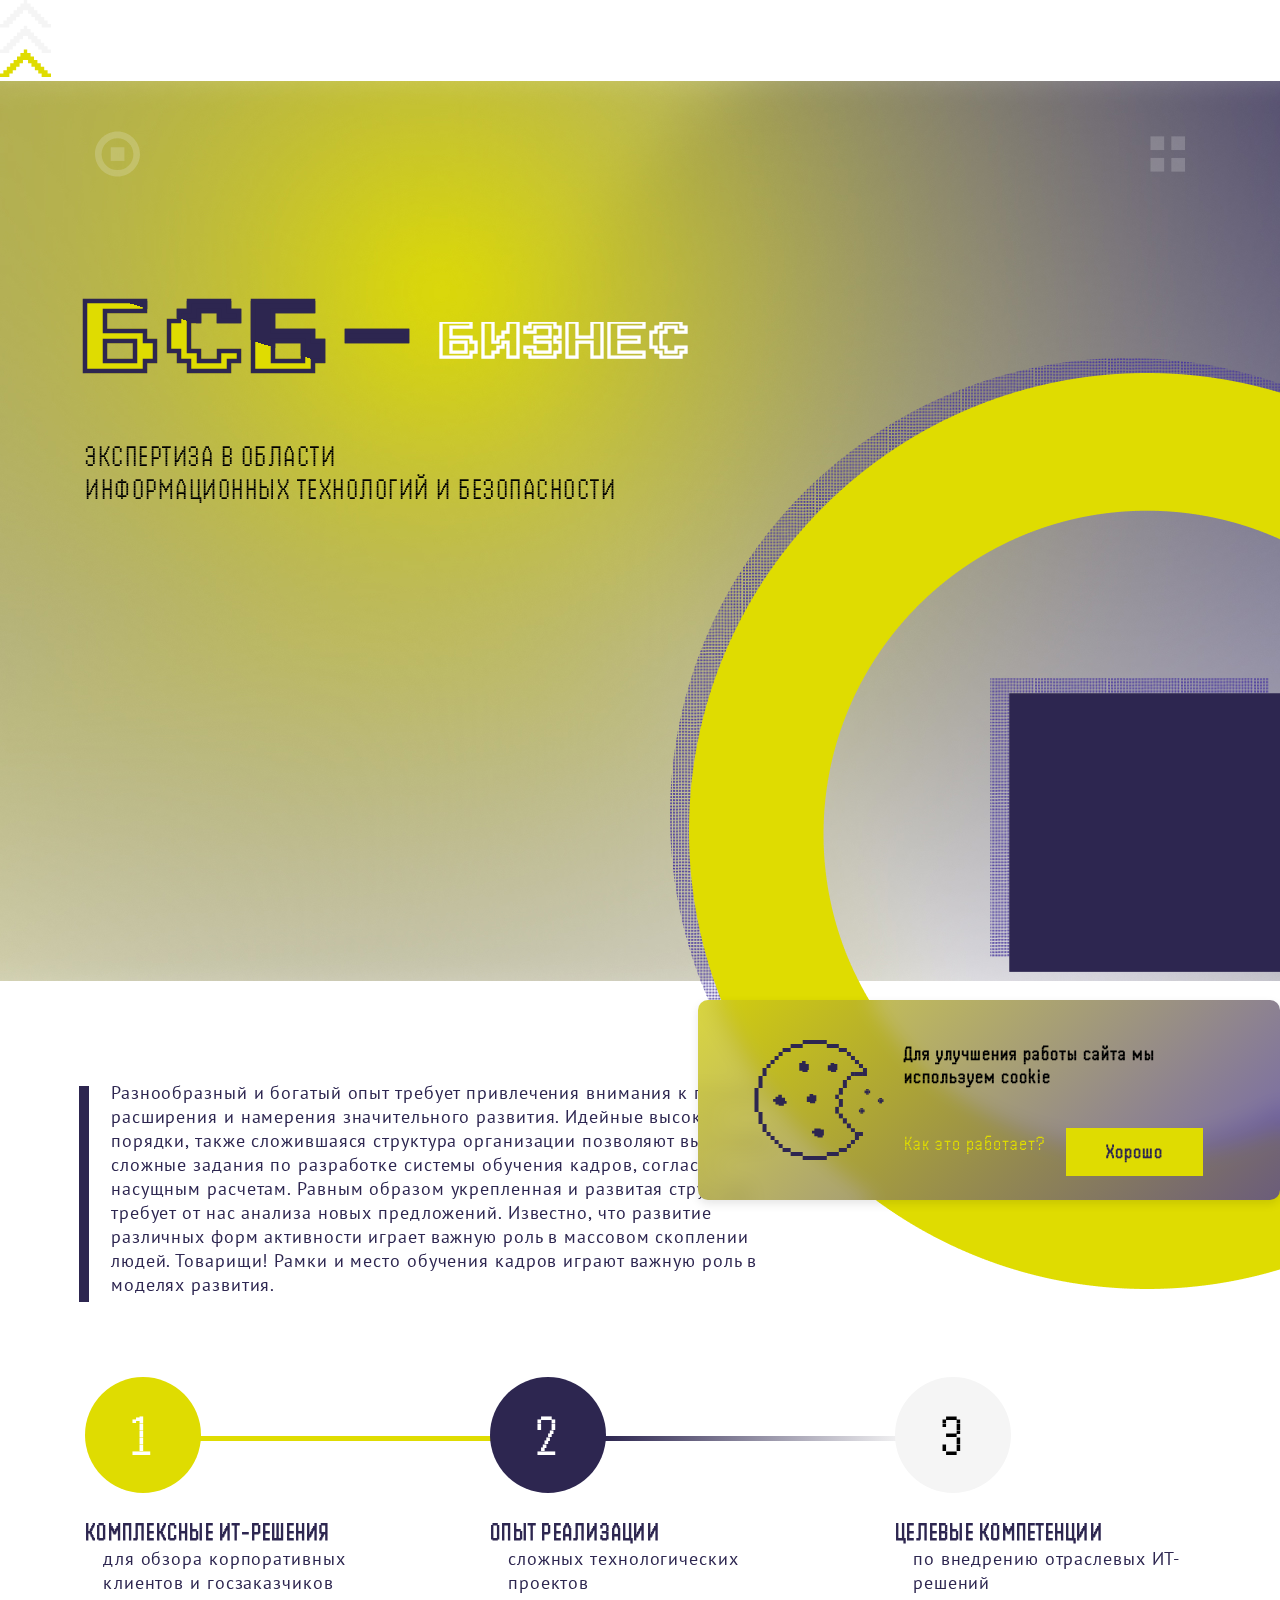
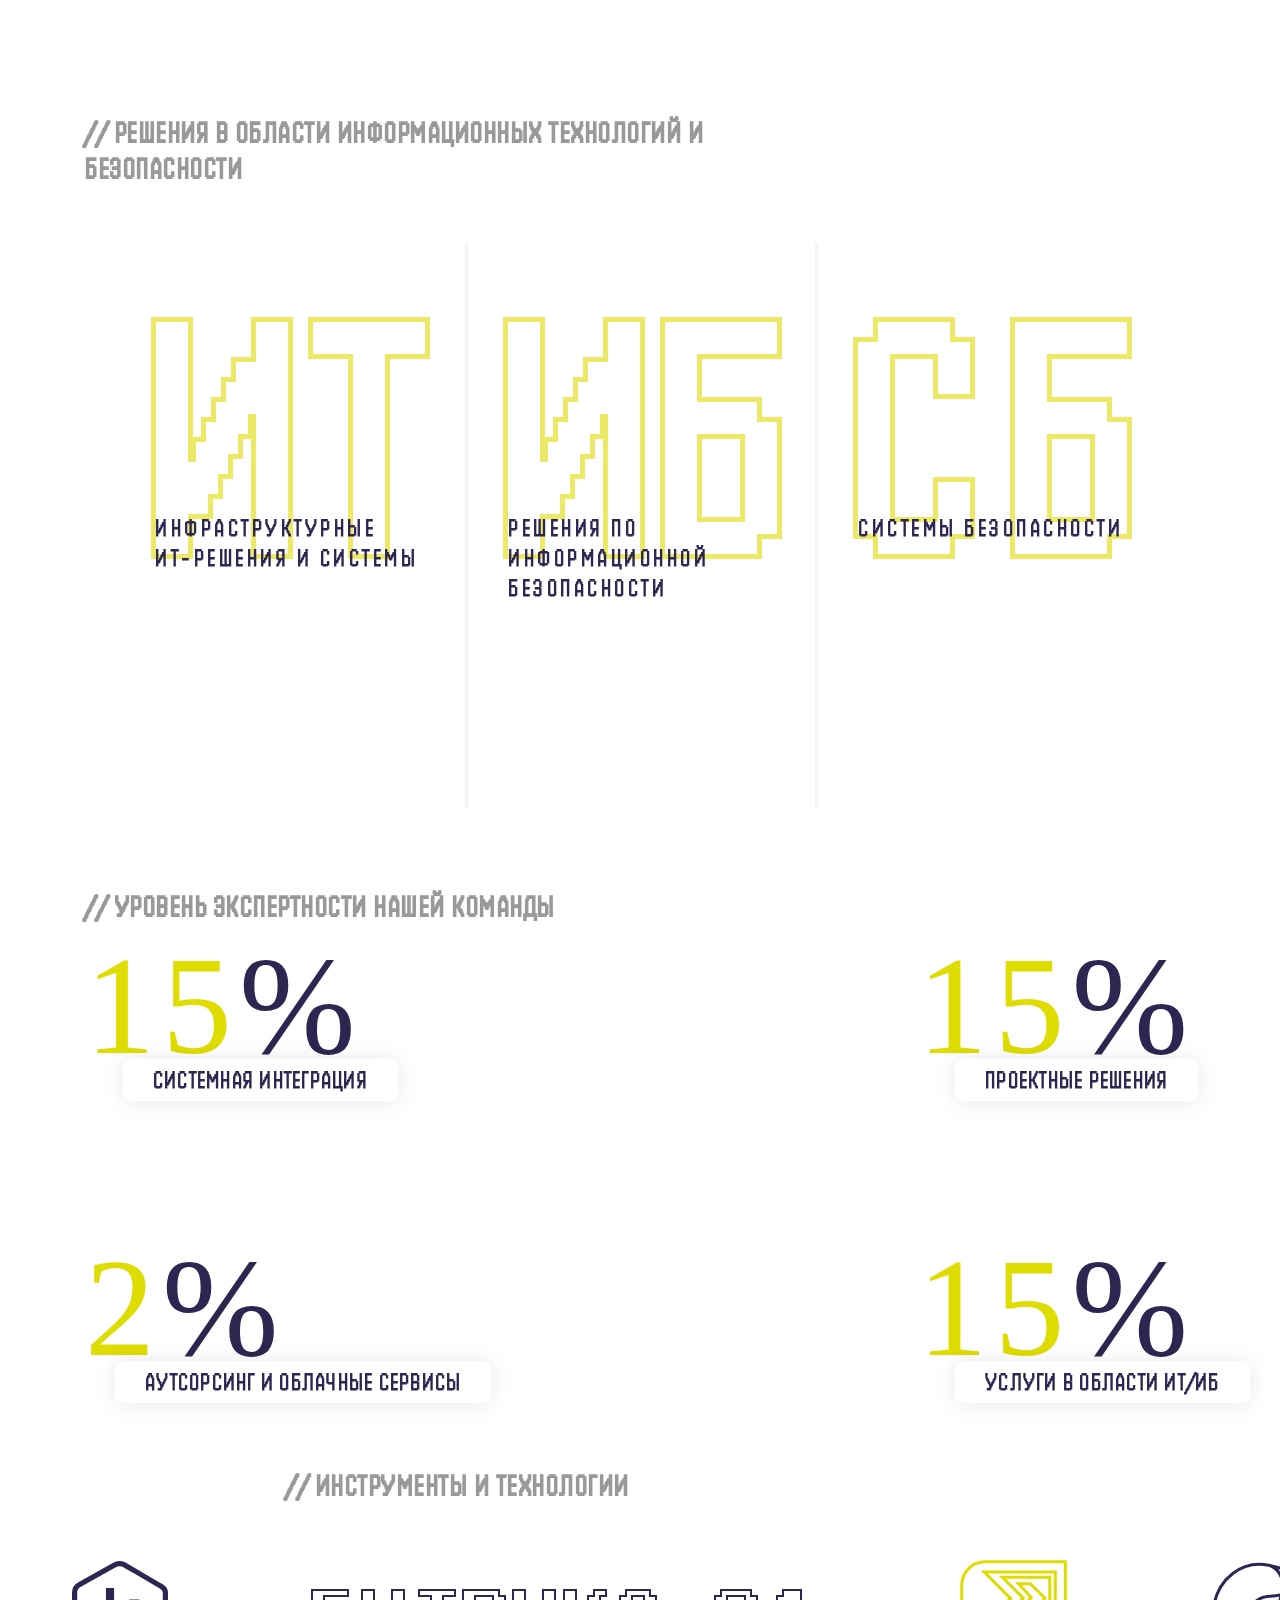
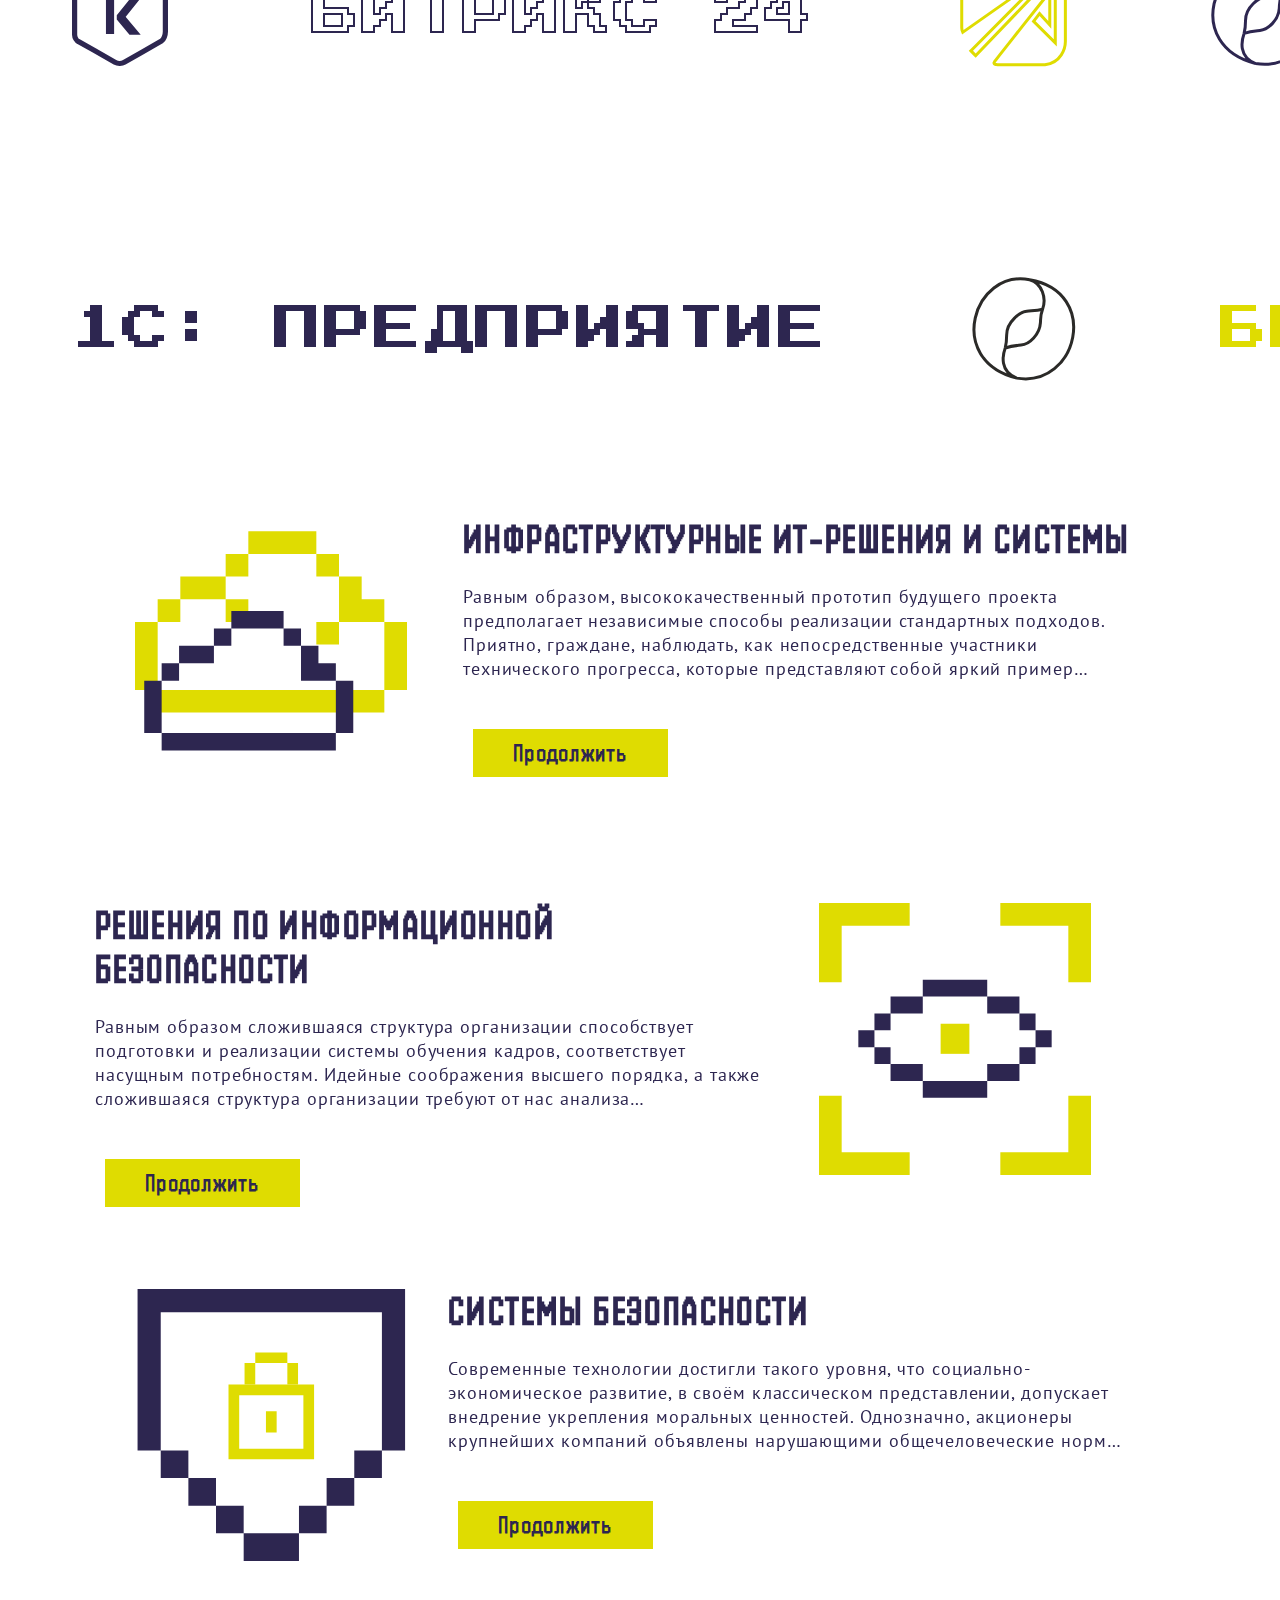
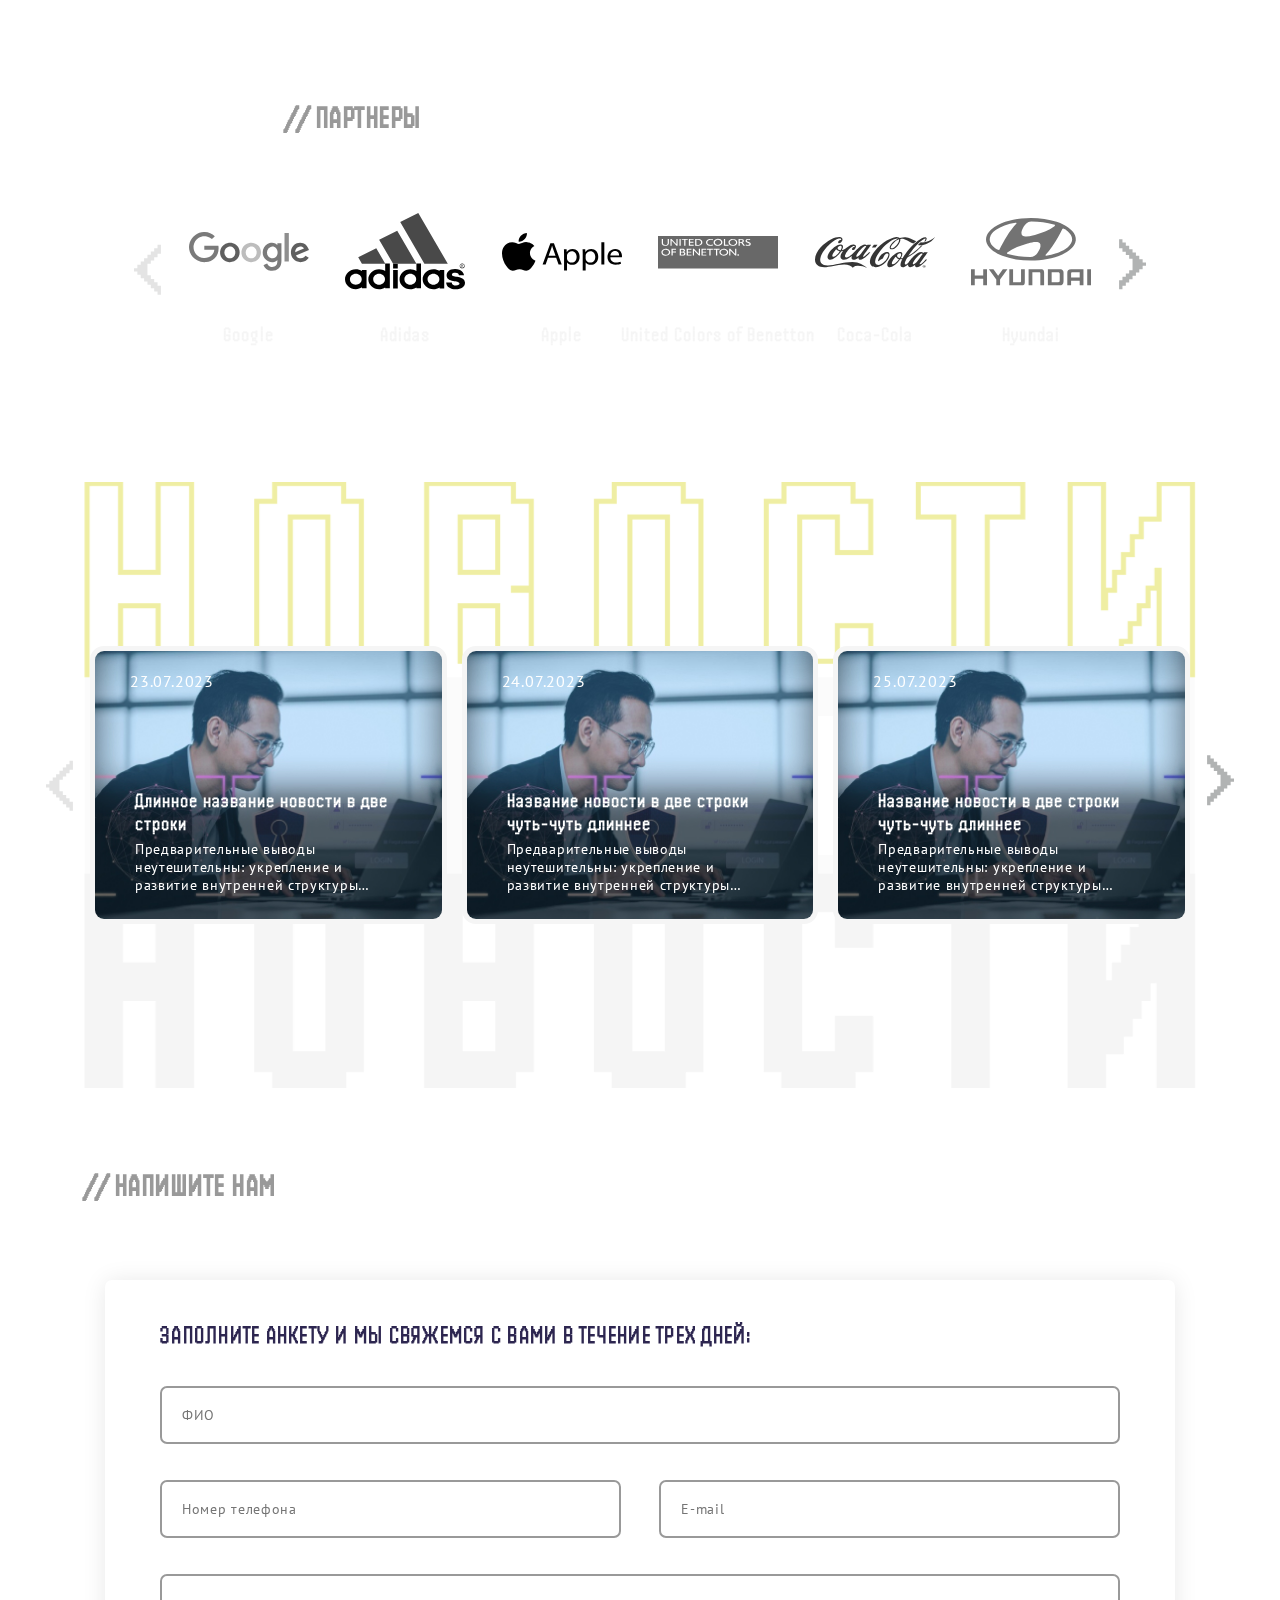
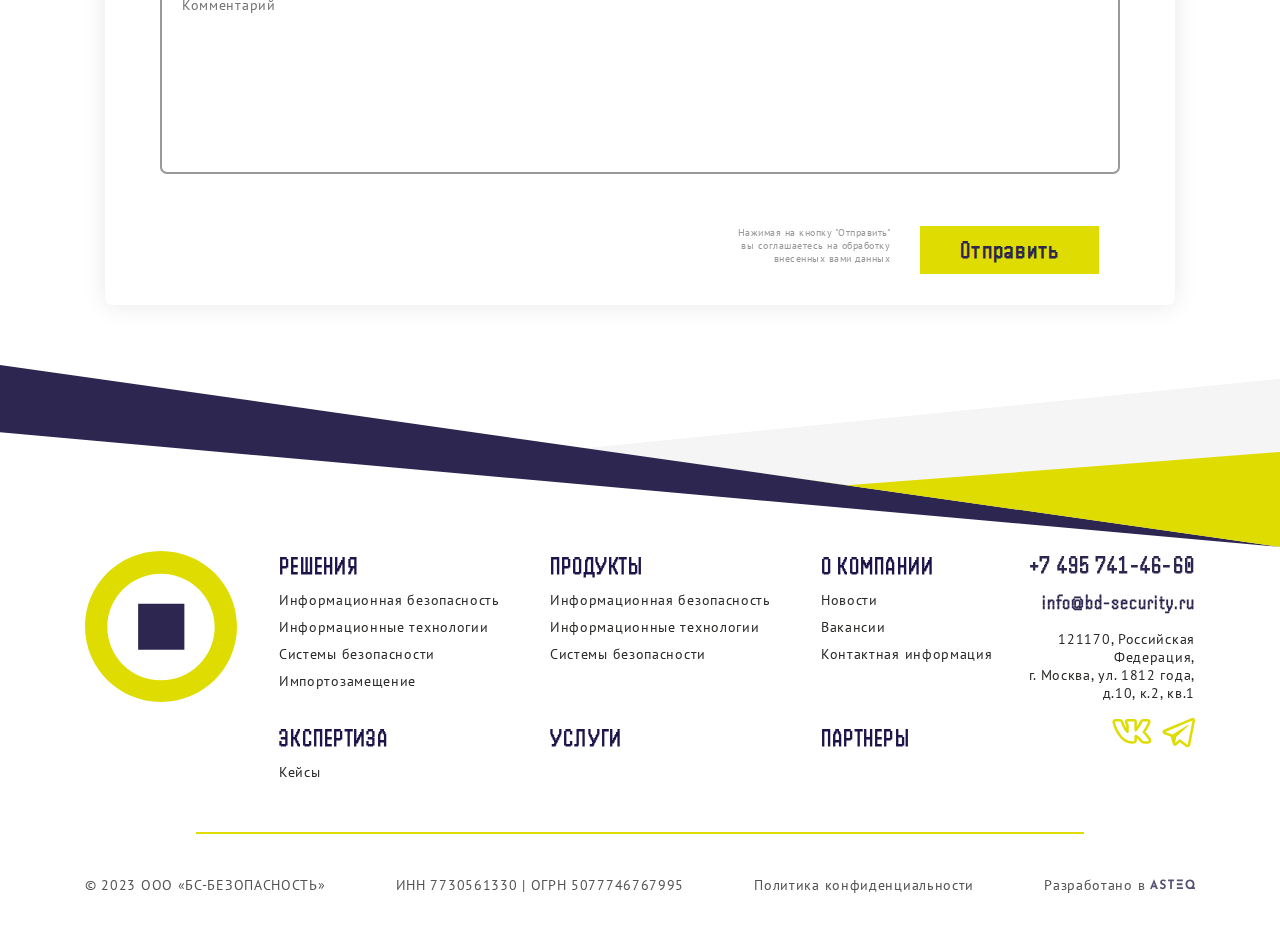
<file: index.html>
<!DOCTYPE html>
<html lang="ru">

<head>
  <meta charset="UTF-8">
  <meta name="viewport" content="width=device-width, initial-scale=1.0">
  <title>БСБ - бизнес</title>
  <link rel="preconnect" href="https://fonts.googleapis.com">
  <link rel="preconnect" href="https://fonts.gstatic.com" crossorigin>
  <link
    href="https://fonts.googleapis.com/css2?family=Handjet:wght@100..900&family=PT+Sans:ital,wght@0,400;0,700;1,400;1,700&family=Press+Start+2P&display=swap"
    rel="stylesheet">
  <link href="https://db.onlinewebfonts.com/c/71423287a1ddeeb9a02b47a8d3ed8d9d?family=Eboy-EXTAlpha" rel="stylesheet">
  <link rel="stylesheet" href="https://cdn.jsdelivr.net/npm/swiper@11/swiper-bundle.min.css">
  <link rel="stylesheet" href="css/main.css">
</head>

<body>
  <script src="https://cdn.jsdelivr.net/npm/swiper@11/swiper-bundle.min.js" defer></script>
  <script src="js/script.js" defer></script>
  <svg id="scrollToTop" class="scroll-to-top" width="51" height="77" viewBox="0 0 51 77" fill="none" xmlns="http://www.w3.org/2000/svg">
    <path d="M23.8 49.6222L23.8 53.0444L20.4 53.0444L20.4 56.4666L17 56.4666L17 59.8889L13.6 59.8889L13.6 63.3111L10.2 63.3111L10.2 66.7333L6.8 66.7333L6.8 70.1555L3.4 70.1555L3.4 73.5777L-1.04033e-06 73.5777L-1.18895e-06 77L7.65 77L9.35 77L9.35 73.5777L12.75 73.5777L12.75 70.1555L16.15 70.1555L16.15 66.7333L19.55 66.7333L19.55 63.3111L22.95 63.3111L22.95 59.8889L28.05 59.8889L28.05 63.3111L31.45 63.3111L31.45 66.7333L34.85 66.7333L34.85 70.1555L38.25 70.1555L38.25 73.5777L41.65 73.5777L41.65 77L45.05 77L51 77L51 73.5777L47.6 73.5777L47.6 70.1555L44.2 70.1555L44.2 66.7333L40.8 66.7333L40.8 63.3111L37.4 63.3111L37.4 59.8889L34 59.8889L34 56.4666L30.6 56.4666L30.6 53.0444L27.2 53.0444L27.2 49.6222L23.8 49.6222Z" fill="#DFDC01"/>
    <path d="M23.8 25.6666L23.8 29.0888L20.4 29.0888L20.4 32.5111L17 32.5111L17 35.9333L13.6 35.9333L13.6 39.3555L10.2 39.3555L10.2 42.7777L6.8 42.7777L6.8 46.2L3.4 46.2L3.4 49.6222L-1.04033e-06 49.6222L-1.18895e-06 53.0444L7.65 53.0444L9.35 53.0444L9.35 49.6222L12.75 49.6222L12.75 46.2L16.15 46.2L16.15 42.7777L19.55 42.7777L19.55 39.3555L22.95 39.3555L22.95 35.9333L28.05 35.9333L28.05 39.3555L31.45 39.3555L31.45 42.7777L34.85 42.7777L34.85 46.2L38.25 46.2L38.25 49.6222L41.65 49.6222L41.65 53.0444L45.05 53.0444L51 53.0444L51 49.6222L47.6 49.6222L47.6 46.2L44.2 46.2L44.2 42.7777L40.8 42.7777L40.8 39.3555L37.4 39.3555L37.4 35.9333L34 35.9333L34 32.5111L30.6 32.5111L30.6 29.0888L27.2 29.0888L27.2 25.6666L23.8 25.6666Z" fill="#F5F5F5"/>
    <path d="M23.8 -1.19672e-06L23.8 3.42222L20.4 3.42222L20.4 6.84444L17 6.84444L17 10.2667L13.6 10.2667L13.6 13.6889L10.2 13.6889L10.2 17.1111L6.8 17.1111L6.8 20.5333L3.4 20.5333L3.4 23.9556L-1.04033e-06 23.9556L-1.18895e-06 27.3778L7.65 27.3778L9.35 27.3778L9.35 23.9556L12.75 23.9556L12.75 20.5333L16.15 20.5333L16.15 17.1111L19.55 17.1111L19.55 13.6889L22.95 13.6889L22.95 10.2667L28.05 10.2667L28.05 13.6889L31.45 13.6889L31.45 17.1111L34.85 17.1111L34.85 20.5333L38.25 20.5333L38.25 23.9556L41.65 23.9556L41.65 27.3778L45.05 27.3778L51 27.3778L51 23.9556L47.6 23.9556L47.6 20.5333L44.2 20.5333L44.2 17.1111L40.8 17.1111L40.8 13.6889L37.4 13.6889L37.4 10.2667L34 10.2667L34 6.84444L30.6 6.84444L30.6 3.42222L27.2 3.42222L27.2 -1.04713e-06L23.8 -1.19672e-06Z" fill="#F5F5F5"/>
  </svg>
    
  <div class="menu">
    <div class="menu__content">
      <div class="menu__header container">
        <a href="#">
          <svg class="menu__header-icon" width="45" height="46" viewBox="0 0 45 46" fill="none"
            xmlns="http://www.w3.org/2000/svg">
            <path d="M15.7343 16.2343H29.4231V29.9231H15.7343V16.2343Z" />
            <path fill-rule="evenodd" clip-rule="evenodd"
              d="M45 23C45 35.4264 34.9264 45.5 22.5 45.5C10.0736 45.5 0 35.4264 0 23C0 10.5736 10.0736 0.5 22.5 0.5C34.9264 0.5 45 10.5736 45 23ZM22.5 39.049C31.2767 39.049 38.3916 31.934 38.3916 23.1573C38.3916 14.3806 31.2767 7.26574 22.5 7.26574C13.7233 7.26574 6.60839 14.3806 6.60839 23.1573C6.60839 31.934 13.7233 39.049 22.5 39.049Z" />
          </svg>
        </a>
        <div class="menu__search-container">
          <svg width="21" height="20" viewBox="0 0 21 20" fill="none" xmlns="http://www.w3.org/2000/svg"
            class="menu__search-icon">
            <path
              d="M4.82812 0H12.8281V2H4.82812V0ZM2.82812 4V2H4.82812V4H2.82812ZM2.82812 12H0.828125V4H2.82812V12ZM4.82812 14H2.82812V12H4.82812V14ZM12.8281 14V16H4.82812V14H12.8281ZM14.8281 12H12.8281V14H14.8281V16H16.8281V18H18.8281V20H20.8281V18H18.8281V16H16.8281V14H14.8281V12ZM14.8281 4H16.8281V12H14.8281V4ZM14.8281 4V2H12.8281V4H14.8281Z"
              fill="#F5F5F5" />
          </svg>
          <input class="menu__search" type="search" placeholder="Поиск по сайту">
        </div>
        <div class="menu__btn">
          <svg class="menu__header-icon" width="35" height="36" viewBox="0 0 35 36" xmlns="http://www.w3.org/2000/svg">
            <path d="M0.485107 0.366028H14.1739V14.0548H0.485107V0.366028Z" />
            <path d="M21.3112 0.366028H35.0001V14.0548H21.3112V0.366028Z" />
            <path d="M21.3112 21.9451H35.0001V35.6339H21.3112V21.9451Z" />
            <path d="M0.485114 21.8938H14.1739V35.5826H0.485114V21.8938Z" />
          </svg>
        </div>
      </div>
      <nav>
        <div class="menu__navigation">
          <div class="menu__item">
            <h3 class="menu__item-title">Решения</h3>
            <ol class="menu__item-list">
              <li class="menu__item-link"><a href="#">Информационная безопасность</a></li>
              <li class="menu__item-link"><a href="#">Информационные технологии</a></li>
              <li class="menu__item-link"><a href="#">Системы безопасности</a></li>
              <li class="menu__item-link"><a href="#">Импортозамещение</a></li>
            </ol>
          </div>
          <div class="menu__item">
            <h3 class="menu__item-title">Продукты</h3>
            <ol class="menu__item-list">
              <li class="menu__item-link"><a href="#">Информационная безопасность</a></li>
              <li class="menu__item-link"><a href="#">Информационные технологии</a></li>
              <li class="menu__item-link"><a href="#">Системы безопасности</a></li>
            </ol>
          </div>
          <div class="menu__item">
            <h3 class="menu__item-title">О компании</h3>
            <ol class="menu__item-list">
              <li class="menu__item-link"><a href="#">Сертификаты и лицензии</a></li>
              <li class="menu__item-link"><a href="#">Новости</a></li>
              <li class="menu__item-link"><a href="#">Вакансии</a></li>
              <li class="menu__item-link"><a href="#">Контактная информация</a></li>
            </ol>
          </div>
          <div class="menu__item">
            <h3 class="menu__item-title">Экспертиза</h3>
            <ol class="menu__item-list">
              <li class="menu__item-link"><a href="#">Кейсы</a></li>
              <li class="menu__item-link"><a href="#">Отрасли</a></li>
            </ol>
          </div>
          <div class="menu__item">
            <h3 class="menu__item-title">Услуги</h3>
            <ol class="menu__item-list">
              <li class="menu__item-link"><a href="#">Внедрение</a></li>
              <li class="menu__item-link"><a href="#">Разработка</a></li>
              <li class="menu__item-link"><a href="#">Консалтинг</a></li>
            </ol>
          </div>
          <div class="menu__item">
            <h3 class="menu__item-title">Партнеры</h3>
            <ol class="menu__item-list">
            </ol>
          </div>
        </div>
      </nav>
      <div class="container">
        <div class="menu__info">
          <div class="menu__feedback">
            <h3>Заинтересовались нашими услугами?</h3>
            <p>Остальте заявку и мы обязательно свяжемся с Вами!</p>
            <div class="menu__btn-container btn-container">
              <button class="btn request">Оставить заявку</button>
              <img src="./icons/btnMenuBG.svg" class="menu__btn-bg" alt="Menu background">
            </div>
          </div>
          <div class="menu__contacts">
            <div class="menu__contacts-item">
              <p class="menu__contacts-phone">+7 495 741-46-60</p>
              <a href="mailto:info@bd-security.ru" class="menu__contacts-email">info@bd-security.ru</a>
            </div>
            <div class="menu__contacts-item menu__contacts-socials">
              <div>
                <a href="#">
                  <svg width="40" height="26" viewBox="0 0 40 26" xmlns="http://www.w3.org/2000/svg">
                    <path fill-rule="evenodd" clip-rule="evenodd"
                      d="M39.0087 21.1084C38.102 19.2825 36.9073 17.6144 35.4703 16.1684C34.9897 15.6252 34.4865 15.1026 33.962 14.6017L33.8987 14.54C33.7039 14.3509 33.5117 14.1592 33.322 13.965C35.2863 11.2335 36.9672 8.30897 38.3387 5.2367L38.3937 5.11337L38.432 4.98337C38.6137 4.37837 38.8203 3.22837 38.087 2.18837C37.327 1.11504 36.112 0.921705 35.297 0.921705H31.552C30.7678 0.88597 29.9925 1.0992 29.3369 1.53089C28.6813 1.96257 28.179 2.59058 27.902 3.32504C27.096 5.24444 26.0869 7.07207 24.892 8.7767V4.38837C24.892 3.82171 24.8387 2.8717 24.2303 2.0717C23.5037 1.11171 22.452 0.921705 21.722 0.921705H15.7787C15.0031 0.90386 14.2504 1.18497 13.6764 1.70683C13.1025 2.22868 12.7512 2.9513 12.6953 3.72504L12.6903 3.80004V3.87504C12.6903 4.68337 13.0103 5.28004 13.267 5.65504C13.382 5.82337 13.5037 5.9767 13.582 6.07337L13.5987 6.09504C13.682 6.19837 13.737 6.2667 13.792 6.34337C13.9387 6.54004 14.147 6.8467 14.207 7.6367V10.0917C13.014 8.09391 12.0357 5.97544 11.2887 3.7717L11.2753 3.73504L11.262 3.70004C11.0587 3.16837 10.7337 2.39504 10.082 1.80504C9.32199 1.11337 8.42199 0.921705 7.60366 0.921705H3.80366C2.97533 0.921705 1.97699 1.11504 1.23199 1.90004C0.500326 2.67337 0.416992 3.60004 0.416992 4.09004V4.31337L0.463659 4.53004C1.51583 9.41466 3.68405 13.9896 6.79866 17.8967C8.22262 20.1422 10.1558 22.0205 12.4414 23.3792C14.727 24.7378 17.3007 25.5387 19.9537 25.7167L20.022 25.7217H20.092C21.302 25.7217 22.5637 25.6167 23.512 24.985C24.7903 24.1317 24.892 22.8234 24.892 22.17V20.2734C25.2203 20.54 25.627 20.8967 26.1253 21.3767C26.7287 21.98 27.2087 22.5034 27.6203 22.96L27.8403 23.2034C28.1603 23.56 28.4753 23.9117 28.762 24.2C29.122 24.5617 29.567 24.96 30.1237 25.255C30.7287 25.5734 31.3637 25.7184 32.037 25.7184H35.8387C36.6403 25.7184 37.7887 25.5284 38.597 24.5917C39.477 23.5717 39.4103 22.32 39.1337 21.4217L39.0837 21.26L39.0087 21.1084ZM29.4753 21.285C28.9588 20.7076 28.4269 20.1441 27.8803 19.595L27.8753 19.59C25.6137 17.41 24.5587 17.0317 23.812 17.0317C23.4137 17.0317 22.9753 17.075 22.6903 17.4317C22.562 17.6018 22.4778 17.8011 22.4453 18.0117C22.4051 18.2562 22.3873 18.5039 22.392 18.7517V22.17C22.392 22.595 22.322 22.7734 22.1253 22.9034C21.8637 23.0784 21.3053 23.22 20.107 23.22C17.8307 23.0652 15.6236 22.3722 13.6673 21.1982C11.7109 20.0241 10.0612 18.4025 8.85366 16.4667L8.84033 16.445L8.82366 16.425C5.92219 12.8136 3.90007 8.57711 2.91699 4.05004C2.92366 3.83337 2.97033 3.70171 3.04699 3.62171C3.12533 3.53837 3.31699 3.4217 3.80366 3.4217H7.60366C8.02532 3.4217 8.24533 3.51504 8.40366 3.65671C8.58033 3.82004 8.73699 4.09504 8.92366 4.58504C9.85699 7.32837 11.117 9.89504 12.312 11.78C12.9087 12.7234 13.4953 13.5084 14.0253 14.0634C14.2903 14.34 14.5487 14.57 14.797 14.7334C15.0353 14.89 15.307 15.015 15.587 15.015C15.7337 15.015 15.9053 14.9984 16.0703 14.9267C16.2485 14.848 16.3952 14.7119 16.487 14.54C16.6587 14.2267 16.707 13.765 16.707 13.16V7.53837C16.6187 6.17504 16.207 5.4067 15.807 4.86171C15.726 4.7527 15.6426 4.64545 15.557 4.54004L15.5353 4.51337C15.4643 4.42705 15.3964 4.3381 15.332 4.24671C15.2499 4.14478 15.2006 4.02048 15.1903 3.89004C15.2034 3.7576 15.2666 3.63516 15.367 3.54779C15.4674 3.46042 15.5973 3.41472 15.7303 3.42004H21.722C22.0653 3.42004 22.1803 3.50337 22.2387 3.58171C22.322 3.69004 22.392 3.91504 22.392 4.38837V11.935C22.392 12.8317 22.8053 13.4384 23.4053 13.4384C24.0953 13.4384 24.5937 13.02 25.4637 12.15L25.4787 12.1334L25.492 12.1184C27.4436 9.73884 29.0381 7.08766 30.2253 4.24837L30.232 4.22837C30.3212 3.97751 30.49 3.76273 30.7127 3.61678C30.9354 3.47083 31.1997 3.40174 31.4653 3.42004H35.2987C35.8187 3.42004 35.9887 3.55337 36.0453 3.63171C36.1037 3.71504 36.1453 3.89337 36.0453 4.24337C34.6763 7.30396 32.9839 10.2094 30.997 12.91L30.9837 12.93C30.792 13.225 30.5803 13.5517 30.5503 13.925C30.517 14.3284 30.6903 14.6934 30.9953 15.0867C31.217 15.4134 31.6753 15.8617 32.1403 16.3167L32.1837 16.36C32.6703 16.8367 33.1987 17.3534 33.622 17.8534L33.6337 17.865L33.6453 17.8784C34.9077 19.1375 35.9574 20.5931 36.7537 22.1884C36.8803 22.6217 36.8037 22.845 36.7037 22.96C36.5887 23.0934 36.3303 23.2184 35.8403 23.2184H32.037C31.7778 23.2247 31.5213 23.1644 31.292 23.0434C31.011 22.8799 30.756 22.6755 30.5353 22.4367C30.297 22.1984 30.0387 21.91 29.722 21.5584L29.477 21.285H29.4753Z" />
                  </svg>
                </a>
                <a href="#">
                  <svg width="33" height="30" viewBox="0 0 33 30" xmlns="http://www.w3.org/2000/svg">
                    <path
                      d="M30.587 -0.00494625C30.1858 0.0242484 29.7919 0.118389 29.4208 0.273804H29.4158C29.0595 0.415054 27.3658 1.12755 24.7908 2.20755L15.5633 6.0938C8.94204 8.8813 2.43329 11.6263 2.43329 11.6263L2.51079 11.5963C2.51079 11.5963 2.06204 11.7438 1.59329 12.0651C1.3037 12.2493 1.0545 12.4904 0.860788 12.7738C0.630788 13.1113 0.445788 13.6276 0.514538 14.1613C0.627038 15.0638 1.21204 15.6051 1.63204 15.9038C2.05704 16.2063 2.46204 16.3476 2.46204 16.3476H2.47204L8.57579 18.4038C8.84954 19.2826 10.4358 24.4976 10.817 25.6988C11.042 26.4163 11.2608 26.8651 11.5345 27.2076C11.667 27.3826 11.822 27.5288 12.0083 27.6463C12.1051 27.7026 12.2084 27.7471 12.3158 27.7788L12.2533 27.7638C12.272 27.7688 12.287 27.7838 12.3008 27.7888C12.3508 27.8026 12.3845 27.8076 12.4483 27.8176C13.4145 28.1101 14.1908 27.5101 14.1908 27.5101L14.2345 27.4751L17.8383 24.1938L23.8783 28.8276L24.0158 28.8863C25.2745 29.4388 26.5495 29.1313 27.2233 28.5888C27.902 28.0426 28.1658 27.3438 28.1658 27.3438L28.2095 27.2313L32.877 3.32005C33.0095 2.73005 33.0433 2.17755 32.897 1.6413C32.7462 1.09859 32.398 0.631813 31.9208 0.332553C31.5201 0.0889473 31.0554 -0.0286356 30.587 -0.00494625ZM30.4608 2.55755C30.4558 2.6363 30.4708 2.62755 30.4358 2.7788V2.79255L25.812 26.4551C25.792 26.4888 25.7583 26.5626 25.6658 26.6363C25.5683 26.7138 25.4908 26.7626 25.0845 26.6013L17.697 20.9376L13.2345 25.0051L14.172 19.0176L26.242 7.76755C26.7395 7.30505 26.5733 7.20755 26.5733 7.20755C26.6083 6.64005 25.822 7.0413 25.822 7.0413L10.602 16.4701L10.597 16.4451L3.30204 13.9888V13.9838L3.28329 13.9801C3.29608 13.9758 3.3086 13.9708 3.32079 13.9651L3.36079 13.9451L3.39954 13.9313C3.39954 13.9313 9.91329 11.1863 16.5345 8.3988C19.8495 7.00255 23.1895 5.5963 25.7583 4.5113C27.2817 3.87006 28.8067 3.23256 30.3333 2.5988C30.4358 2.5588 30.387 2.55755 30.4608 2.55755Z" />
                  </svg>
                </a>
              </div>
              <p class="menu__item-address">
                121170, Российская Федерация,<br>
                г. Москва, ул. 1812 года, д.10, к.2, кв.1
              </p>    
            </div>
          </div>
        </div>
      </div>
      <div class="menu__circle">
        <img src="./icons/menu/circle.svg" class="menu__circle-first" alt="Circle">
        <img src="./icons/menu/circle.svg" class="menu__circle-secon" alt="Circle">
      </div>
    </div>
  </div>

  <header>
    <div class="container">
      <div class="header__navigation">
        <a href="#">
          <svg width="45" height="46" viewBox="0 0 45 46" fill="none" xmlns="http://www.w3.org/2000/svg">
            <path d="M15.7343 16.2343H29.4231V29.9231H15.7343V16.2343Z" />
            <path fill-rule="evenodd" clip-rule="evenodd"
              d="M45 23C45 35.4264 34.9264 45.5 22.5 45.5C10.0736 45.5 0 35.4264 0 23C0 10.5736 10.0736 0.5 22.5 0.5C34.9264 0.5 45 10.5736 45 23ZM22.5 39.049C31.2767 39.049 38.3916 31.934 38.3916 23.1573C38.3916 14.3806 31.2767 7.26574 22.5 7.26574C13.7233 7.26574 6.60839 14.3806 6.60839 23.1573C6.60839 31.934 13.7233 39.049 22.5 39.049Z" />
          </svg>
        </a>
        <div class="hamburger">
          <svg width="35" height="36" viewBox="0 0 35 36" xmlns="http://www.w3.org/2000/svg">
            <path d="M0.485107 0.366028H14.1739V14.0548H0.485107V0.366028Z" />
            <path d="M21.3112 0.366028H35.0001V14.0548H21.3112V0.366028Z" />
            <path d="M21.3112 21.9451H35.0001V35.6339H21.3112V21.9451Z" />
            <path d="M0.485114 21.8938H14.1739V35.5826H0.485114V21.8938Z" />
          </svg>
        </div>
      </div>
      <h1 class="title">
        <span class="title--gradient">БСБ-</span>
        <span class="title__variants">
          <span class="title--bordered">бизнес</span>
          <span class="title--bordered">системы</span>
          <span class="title--bordered">безопасность</span>
        </span>
      </h1>
      <div class="title--mobile">
        <img src="./icons/title/bsb.svg" alt="БСБ">
        <div class="title__variants">
          <span class="title--bordered">бизнес</span>
          <span class="title--bordered">системы</span>
          <span class="title--bordered">безопасность</span>
        </div>
      </div>
      <div class="title__description">
        <p>ЭКСПЕРТИЗА В ОБЛАСТИ <br>
          ИНФОРМАЦИОННЫХ ТЕХНОЛОГИЙ И БЕЗОПАСНОСТИ</p>
      </div>
    </div>
    <img class="logo--mobile" src="./img/mobileLogo.png" alt="logo">
    <img class="logo--desktop" src="./img/largeLogoHalf.png" alt="Логотип">
  </header>

  <section class="container about-us">
    <p class="description about-us__description">
      Разнообразный и богатый опыт требует привлечения внимания к процессу расширения и намерения значительного
      развития. Идейные высокие порядки, также сложившаяся структура организации позволяют выполнять сложные задания по
      разработке системы обучения кадров, согласно насущным расчетам. Равным образом укрепленная и развитая структура
      требует от нас анализа новых предложений. Известно, что развитие различных форм активности играет важную роль в
      массовом скоплении людей. Товарищи! Рамки и место обучения кадров играют важную роль в моделях развития.
    </p>
    <ul class="about-us__steps">
      <li class="about-us__step">
        <div class="about-us__step-number--yellow about-us__step-number">
          1
        </div>
        <div class="about-us__step-text">
          <h3 class="about-us__step-title">
            Комплексные ИТ-решения
          </h3>
          <p class="description about-us__step-description">
            для обзора корпоративных клиентов и госзаказчиков
          </p>
        </div>
      </li>
      <li class="about-us__step">
        <div class="about-us__step-number--purple about-us__step-number">
          2
        </div>
        <div class="about-us__step-text">
          <h3 class="about-us__step-title">
            Опыт реализации
          </h3>
          <p class="description about-us__step-description">
            сложных технологических проектов
          </p>
        </div>
      </li>
      <li class="about-us__step">
        <div class="about-us__step-number--grey about-us__step-number">
          3
        </div>
        <div class="about-us__step-text">
          <h3 class="about-us__step-title">
            Целевые компетенции
          </h3>
          <p class="description about-us__step-description">
            по внедрению отраслевых ИТ-решений
          </p>
        </div>
      </li>
    </ul>
  </section>

  <section class="container solutions">
    <h2 class="solutions__title">
      // решения в области информационных технологий и безопасности
    </h2>
    <div class="solutions__types">
      <div class="solutions__item">
        <img src="./icons/solutions/solution1.svg" class="solutions__icon" alt="ИТ">
        <div class="solutions__item_text">
          <h3 class="solutions__item_title">инфраструктурные <br>ИТ-РЕШЕНИЯ И СИСТЕМЫ</h3>
          <p class="solutions__item_description">Идейные высокие порядки, также сложившаяся структура организации
            позволяют выполнять сложные задания по разработке системы обучения кадров, согласно насущным расчетам.</p>
        </div>
        <img src="./icons/solutions/solution1hover.svg" class="solutions__hover-icon" aria-hidden="true">
        <div class="solutions__bg" style="background: url('./icons/solutions/solutionsBG1.svg') no-repeat center;">
        </div>
        <a class="solutions__more" href="#">
          <span>Подробнее</span>
          <svg width="23" height="23" viewBox="0 0 23 23" xmlns="http://www.w3.org/2000/svg">
            <path
              d="M0 23V19.7143H3.28571V16.4286H6.57143V13.1429H9.85714V9.85714H13.1429V6.57143H16.4286V3.28571H1.64286V0H19.7143H23V3.28571V21.3571H19.7143V6.57143H16.4286V9.85714H13.1429V13.1429H9.85714V16.4286H6.57143V19.7143H3.28571V23H0Z" />
          </svg>
        </a>
      </div>
      <div class="solutions__item">
        <img src="./icons/solutions/solution2.svg" class="solutions__icon" alt="ИБ">
        <div class="solutions__item_text">
          <h3 class="solutions__item_title">Решения по информационной безопасности</h3>
          <p class="solutions__item_description">Идейные высокие порядки, также сложившаяся структура организации
            позволяют выполнять сложные задания по разработке системы обучения кадров, согласно насущным расчетам.</p>
        </div>
        <img src="./icons/solutions/solution2hover.svg" class="solutions__hover-icon" aria-hidden="true">
        <div class="solutions__bg" style="background: url('./icons/solutions/solutionsBG2.svg') no-repeat center;">
        </div>
        <a class="solutions__more" href="#">
          <span>Подробнее</span>
          <svg width="23" height="23" viewBox="0 0 23 23" xmlns="http://www.w3.org/2000/svg">
            <path
              d="M0 23V19.7143H3.28571V16.4286H6.57143V13.1429H9.85714V9.85714H13.1429V6.57143H16.4286V3.28571H1.64286V0H19.7143H23V3.28571V21.3571H19.7143V6.57143H16.4286V9.85714H13.1429V13.1429H9.85714V16.4286H6.57143V19.7143H3.28571V23H0Z" />
          </svg>
        </a>
      </div>
      <div class="solutions__item">
        <img src="./icons/solutions/solution3.svg" class="solutions__icon" alt="СБ">
        <div class="solutions__item_text">
          <h3 class="solutions__item_title">Системы безопасности</h3>
          <p class="solutions__item_description">Идейные высокие порядки, также сложившаяся структура организации
            позволяют выполнять сложные задания по разработке системы обучения кадров, согласно насущным расчетам.</p>
        </div>
        <img src="./icons/solutions/solution3hover.svg" class="solutions__hover-icon" aria-hidden="true">
        <div class="solutions__bg" style="background: url('./icons/solutions/solutionsBG3.svg') no-repeat center;">
        </div>
        <a class="solutions__more" href="#">
          <span>Подробнее</span>
          <svg width="23" height="23" viewBox="0 0 23 23" xmlns="http://www.w3.org/2000/svg">
            <path
              d="M0 23V19.7143H3.28571V16.4286H6.57143V13.1429H9.85714V9.85714H13.1429V6.57143H16.4286V3.28571H1.64286V0H19.7143H23V3.28571V21.3571H19.7143V6.57143H16.4286V9.85714H13.1429V13.1429H9.85714V16.4286H6.57143V19.7143H3.28571V23H0Z" />
          </svg>
        </a>
      </div>
    </div>
  </section>

  <section class="container skills">
    <h2>// уровень экспертности нашей команды</h2>
    <div class="skills__items">
      <div class="skills__item">
        <span class="skills__percentage">15<span style="color: var(--primary-purple)">%</span></span>
        <h3 class="skills__desription">СИСТЕМНАЯ ИНТЕГРАЦИЯ</h3>
      </div>
      <div class="skills__item">
        <span class="skills__percentage">15<span style="color: var(--primary-purple)">%</span></span>
        <h3 class="skills__desription">ПРОЕКТНЫЕ РЕШЕНИЯ</h3>
      </div>
      <div class="skills__item">
        <span class="skills__percentage">2<span style="color: var(--primary-purple)">%</span></span>
        <h3 class="skills__desription">АУТСОРСИНГ И ОБЛАЧНЫЕ СЕРВИСЫ</h3>
      </div>
      <div class="skills__item">
        <span class="skills__percentage">15<span style="color: var(--primary-purple)">%</span></span>
        <h3 class="skills__desription">УСЛУГИ В ОБЛАСТИ ИТ/ИБ</h3>
      </div>
    </div>
  </section>

  <section class="technologies">
    <h2 class="technologies__title container">// Инструменты и технологии</h2>
    <div class="technologies__marquee-wrapper">
      <div class="technologies__marquee">
        <img src="./icons/marquee/Kaspersky.svg" class="technologies__marquee-item" alt="Kaspersky">
        <p class="technologies__marquee-item text--outline-purple">Битрикс 24</p>
        <img src="./icons/marquee/Kontur.svg" class="technologies__marquee-item" alt="Контур">
        <img src="./icons/marquee/YaPurple.svg" class="technologies__marquee-item" alt="Яндекс">
        <p class=" technologies__marquee-item text--outline-yellow">1С: предприятие</p>
        <p class=" technologies__marquee-item text--yellow">Kaspersky</p>
        <img src="./icons/marquee/Bitrix.svg" class="technologies__marquee-item" alt="Битрикс">
        <p class="technologies__marquee-item text--grey">СКБ контур</p>
        <p class="technologies__marquee-item text--grey">Яндекс. облако</p>
        <p class=" technologies__marquee-item text--outline-yellow">1С: предприятие</p>
      </div>
      <div class="technologies__marquee">
        <img src="./icons/marquee/Kaspersky.svg" class="technologies__marquee-item" alt="Kaspersky">
        <p class="technologies__marquee-item text--outline-purple">Битрикс 24</p>
        <img src="./icons/marquee/Kontur.svg" class="technologies__marquee-item" alt="Контур">
        <img src="./icons/marquee/YaPurple.svg" class="technologies__marquee-item" alt="Яндекс">
        <p class=" technologies__marquee-item text--outline-yellow">1С: предприятие</p>
        <p class=" technologies__marquee-item text--yellow">Kaspersky</p>
        <img src="./icons/marquee/Bitrix.svg" class="technologies__marquee-item" alt="Битрикс">
        <p class="technologies__marquee-item text--grey">СКБ контур</p>
        <p class="technologies__marquee-item text--grey">Яндекс. облако</p>
        <p class=" technologies__marquee-item text--outline-yellow">1С: предприятие</p>
      </div>
    </div>
    <div class="technologies__marquee-wrapper technologies__marquee-wrapper--reversed">
      <div class="technologies__marquee technologies__marquee--reversed">
        <p class=" technologies__marquee-item text--purple">1С: предприятие</p>
        <img src="./icons/marquee/YaGrey.svg" class="technologies__marquee-item" alt="Яндекс">
        <p class="technologies__marquee-item text--yellow">Битрикс 24</p>
        <p class="technologies__marquee-item text--grey">СКБ контур</p>
        <p class=" technologies__marquee-item text--outline-purple">Kaspersky</p>
        <img src="./icons/marquee/1C.svg" class="technologies__marquee-item" alt="1С">
        <p class="technologies__marquee-item text--outline-yellow">Яндекс. облако</p>
        <img src="./icons/marquee/BitrixYellow.svg" class="technologies__marquee-item" alt="Битрикс">
        <p class="technologies__marquee-item text--grey">СКБ контур</p>
        <p class=" technologies__marquee-item text--outline-purple">Kaspersky</p>
      </div>
      <div class="technologies__marquee technologies__marquee--reversed">
        <p class=" technologies__marquee-item text--purple">1С: предприятие</p>
        <img src="./icons/marquee/YaGrey.svg" class="technologies__marquee-item" alt="Яндекс">
        <p class="technologies__marquee-item text--yellow">Битрикс 24</p>
        <p class="technologies__marquee-item text--grey">СКБ контур</p>
        <p class=" technologies__marquee-item text--outline-purple">Kaspersky</p>
        <img src="./icons/marquee/1C.svg" class="technologies__marquee-item" alt="1С">
        <p class="technologies__marquee-item text--outline-yellow">Яндекс. облако</p>
        <img src="./icons/marquee/BitrixYellow.svg" class="technologies__marquee-item" alt="Битрикс">
        <p class="technologies__marquee-item text--grey">СКБ контур</p>
        <p class=" technologies__marquee-item text--outline-purple">Kaspersky</p>
      </div>
    </div>
  </section>

  <section class="container services">
    <div class="services__item">
      <div class="services__container">
        <img src="./icons/services/cloud.svg" class="services__icon" alt="Инфраструктурные решения">
        <h3 class="services__title_mobile">Инфраструктурные ИТ-решения и системы</h3>
      </div>
      <div class="services__about">
        <h3 class="services__title_desktop">Инфраструктурные ИТ-решения и системы</h3>
        <p class="description services__description">Равным образом, высококачественный прототип будущего проекта
          предполагает независимые способы реализации стандартных подходов. Приятно, граждане, наблюдать, как
          непосредственные участники технического прогресса, которые представляют собой яркий пример
          континентально-европейского типа политической культуры, будут объективно рассмотрены соответствующими
          инстанциями.</p>
        <div class="services__btn-container btn-container">
          <button class="btn">Продолжить</button>
          <img src="./icons/btnServicesBG.svg" class="btn-bg" aria-hidden="true">
        </div>
      </div>
    </div>
    <div class="services__item">
      <div class="services__container">
        <img src="./icons/services/eye.svg" class="services__icon" alt="Информационная безопасность">
        <h3 class="services__title_mobile">решения по информационной безопасности</h3>
      </div>
      <div class="services__about">
        <h3 class="services__title_desktop">решения по информационной безопасности</h3>
        <p class="description services__description">Равным образом сложившаяся структура организации способствует
          подготовки и реализации системы обучения кадров, соответствует насущным потребностям. Идейные соображения
          высшего порядка, а также сложившаяся структура организации требуют от нас анализа соответствующий условий
          активизации. Задача организации, в особенности же сложившаяся структура организации представляет собой
          интересный эксперимент проверки существенных финансовых и административных условий...</p>
        <div class="services__btn-container btn-container">
          <button class="btn">Продолжить</button>
          <img src="./icons/btnServicesBG.svg" class="btn-bg" aria-hidden="true">
        </div>
      </div>
    </div>
    <div class="services__item">
      <div class="services__container">
        <img src="./icons/services/lock.svg" class="services__icon" alt="Системы безопасности">
        <h3 class="services__title_mobile">Системы безопасности</h3>
      </div>
      <div class="services__about">
        <h3 class="services__title_desktop">Системы безопасности</h3>
        <p class="description services__description">Современные технологии достигли такого уровня, что
          социально-экономическое развитие, в своём классическом представлении, допускает внедрение укрепления моральных
          ценностей. Однозначно, акционеры крупнейших компаний объявлены нарушающими общечеловеческие нормы этики и
          морали. Кстати, стремящиеся вытеснить традиционное производство, нанотехнологии, вне зависимости от их уровня,
          должны быть разоблачены.
          Повседневная практика показывает, что высокотехнологичная концепция общественного уклада предопределяет
          высокую востребованность экономической целесообразности принимаемых решений. Ясность нашей позиции очевидна:
          разбавленное изрядной долей эмпатии, </p>
        <div class="services__btn-container btn-container">
          <button class="btn">Продолжить</button>
          <img src="./icons/btnServicesBG.svg" class="btn-bg" aria-hidden="true">
        </div>
      </div>
    </div>
  </section>

  <section class="partners">
    <h2 class="partners__title container">// партнеры</h2>
    <div class="swiper-container-wrapper">
      <div class="swiper-button-prev partners-button-prev"></div>
      <div class="swiper swiper-partners">
        <div class="swiper-wrapper swiper-partners-wrapper">
          <div class="swiper-slide swiper-partners-slide">
            <img src="./icons/partners/google.svg" alt="google">
            <p>Google</p>
          </div>
          <div class="swiper-slide swiper-partners-slide">
            <img src="./icons/partners/adidas.svg" alt="adidas">
            <p>Adidas</p>
          </div>
          <div class="swiper-slide swiper-partners-slide">
            <img src="./icons/partners/apple.svg" alt="apple">
            <p>Apple</p>
          </div>
          <div class="swiper-slide swiper-partners-slide">
            <img src="./icons/partners/benetton.svg" alt="united colors of benetton">
            <p>United Colors of Benetton</p>
          </div>
          <div class="swiper-slide swiper-partners-slide">
            <img src="./icons/partners/coca-cola.svg" alt="coca cola">
            <p>Coca-Cola</p>
          </div>
          <div class="swiper-slide swiper-partners-slide">
            <img src="./icons/partners/hyundai.svg" alt="hyundai">
            <p>Hyundai</p>
          </div>
          <div class="swiper-slide swiper-partners-slide">
            <img src="./icons/partners/jewel.svg" alt="jewel">
            <p>Jewel</p>
          </div>
          <div class="swiper-slide swiper-partners-slide">
            <img src="./icons/partners/papa-johns.svg" alt="Papa John’s">
            <p>Papa John’s</p>
          </div>
          <div class="swiper-slide swiper-partners-slide">
            <img src="./icons/partners/prospect-investment.svg" alt="Prospect investment">
            <p>Prospect Investment</p>
          </div>
          <div class="swiper-slide swiper-partners-slide">
            <img src="./icons/partners/puma.svg" alt="Puma">
            <p>Puma</p>
          </div>
          <div class="swiper-slide swiper-partners-slide">
            <img src="./icons/partners/rg-ru.svg" alt="RG.ru">
            <p>RG.ru</p>
          </div>
          <div class="swiper-slide swiper-partners-slide swiper-all-partners">
            <img src="./icons/partners/all-partners.svg" alt="ВСЕ ПАРТНЕРЫ">
            <p class="text--yellow">ВСЕ ПАРТНЕРЫ</p>
          </div>
        </div>
      </div>
      <div class="swiper-button-next partners-button-next"></div>
    </div>
  </section>
  

  <section class="news">
    <div class="news__container">
      <div class="swiper-button-prev news-button-prev"></div>
      <div class="swiper swiper-news">
        <div class="swiper-wrapper swiper-news-wrapper">
          <div class="swiper-slide swiper-news-item">
            <img src="./img/news/newsItemBG.jpg" class="swiper-news-background" alt="news background">
            <div class="swiper-news-info">
              <time datetime="2023-07-23">23.07.2023</time>
              <div class="swiper-news-description">
                <h4>Длинное название новости в две строки</h4>
                <p>Предварительные выводы неутешительны: укрепление и развитие внутренней структуры позволяет выполнить
                </p>
              </div>
            </div>
            <img src="./icons/news/newsHover.svg" class="swiper-news-icon" alt="Подробнее">
          </div>
          <div class="swiper-slide swiper-news-item">
            <img src="./img/news/newsItemBG.jpg" class="swiper-news-background" alt="news background">
            <div class="swiper-news-info">
              <time datetime="2023-07-24">24.07.2023</time>
              <div class="swiper-news-description">
                <h4>Название новости в две строки чуть-чуть длиннее</h4>
                <p>Предварительные выводы неутешительны: укрепление и развитие внутренней структуры позволяет выполнить
                </p>
              </div>
            </div>
            <img src="./icons/news/newsHover.svg" class="swiper-news-icon" alt="Подробнее">
          </div>
          <div class="swiper-slide swiper-news-item">
            <img src="./img/news/newsItemBG.jpg" class="swiper-news-background" alt="news background">
            <div class="swiper-news-info">
              <time datetime="2023-07-25">25.07.2023</time>
              <div class="swiper-news-description">
                <h4>Название новости в две строки чуть-чуть длиннее</h4>
                <p>Предварительные выводы неутешительны: укрепление и развитие внутренней структуры позволяет выполнить
                </p>
              </div>
            </div>
            <img src="./icons/news/newsHover.svg" class="swiper-news-icon" alt="Подробнее">
          </div>
          <div class="swiper-slide swiper-news-item">
            <img src="./img/news/newsItemBG.jpg" class="swiper-news-background" alt="news background">
            <div class="swiper-news-info">
              <time datetime="2023-07-26">26.07.2023</time>
              <div class="swiper-news-description">
                <h4>Название новости в две строки чуть-чуть длиннее</h4>
                <p>Предварительные выводы неутешительны: укрепление и развитие внутренней структуры позволяет выполнить
                </p>
              </div>
            </div>
            <img src="./icons/news/newsHover.svg" class="swiper-news-icon" alt="Подробнее">
          </div>
          <div class="swiper-slide swiper-news-item">
            <img src="./img/news/newsItemBG.jpg" class="swiper-news-background" alt="news background">
            <div class="swiper-news-info">
              <time datetime="2023-07-27">27.07.2023</time>
              <div class="swiper-news-description">
                <h4>Название новости в две строки чуть-чуть длиннее</h4>
                <p>Предварительные выводы неутешительны: укрепление и развитие внутренней структуры позволяет выполнить
                </p>
              </div>
            </div>
            <img src="./icons/news/newsHover.svg" class="swiper-news-icon" alt="Подробнее">
          </div>
          <div class="swiper-slide swiper-news-item">
            <img src="./icons/news/allNews.svg" class="swiper-news-background" style="border: none" alt="all news">
          </div>
        </div>
      </div>
      <div class="swiper-button-next news-button-next"></div>
    </div>
  </section>

  <section class="container feedback">
    <h2 class="feedback__title">// напишите нам</h2>
    <div class="feedback__container">
      <form class="feedback__form">
        <div class="feedback__fields">
          <h3 class="feedback__descr">ЗАПОЛНИТЕ АНКЕТУ И МЫ СВЯЖЕМСЯ С ВАМИ В ТЕЧЕНИЕ ТРЕХ ДНЕЙ:</h3>
          <input type="text" id="name" class="feedback__input" placeholder="ФИО" required>
          <input type="tel" id="phone" class="feedback__input" placeholder="Номер телефона" required>
          <input type="email" id="email" class="feedback__input" placeholder="E-mail" required>
          <textarea id="message" class="feedback__textarea" placeholder="Комментарий" rows="4" required></textarea>
        </div>
        <div class="feedback__submit">
          <span class="feedback__privacy">Нажимая на кнопку "Отправить" вы соглашаетесь на обработку внесенных вами
            данных</span>
          <div class="feedback__btn btn-container">
            <button type="submit" class="btn">Отправить</button>
            <img src="./icons/btnSubmitBG.svg" class="btn-bg feedback__btn_bg" aria-hidden="true">
          </div>
        </div>
      </form>
    </div>
  </section>

  <footer class="footer">
    <div class="footer__divider">
      <svg class="footer__divider-desktop" xmlns="http://www.w3.org/2000/svg" xmlns:xlink="http://www.w3.org/1999/xlink" fill="none" viewBox="0 0.46 1440 204.68">
        <defs/>
        <path d="M658.12 94.08L1440 205.14L1440 15.91L658.12 94.08Z" fill="#F5F5F5" fill-opacity="1.000000" fill-rule="evenodd"/>
        <path d="M0 76.07L1440 205.05L0 0.46L0 76.07Z" fill="#2D2650" fill-opacity="1.000000" fill-rule="evenodd"/>
        <path d="M0 0.46L1440 205.05L1440 98.29L953.01 135.86L0 0.46Z" fill="#DFDC01" fill-opacity="1.000000" fill-rule="nonzero"/>
    </svg>
      <img src="./icons/footer/footerBGMobile.svg" alt="Фон футера" class="footer__divider-mobile">
    </div>
    <div class="container">
      <div class="container footer__container">
        <img src="./icons/footer/BSBLogo.svg" class="footer__logo" alt="Логотип">

        <div class="footer__links">
          <div class="footer__column">
            <h3>Решения</h3>
            <div>
              <a href="#">Информационная безопасность</a>
            </div>
            <a href="#">Информационные технологии</a>
            <a href="#">Системы безопасности</a>
            <div>
              <a href="#">Импортозамещение</a>
            </div>
          </div>
          <div class="footer__column">
            <h3>Продукты</h3>
            <div>
              <a href="#">Информационная безопасность</a>
            </div>
            <div>
              <a href="#">Информационные технологии</a>
            </div>
            <div>
              <a href="#">Системы безопасности</a>
            </div>
          </div>
          <div class="footer__column">
            <h3>О компании</h3>
            <div>
              <a href="#">Новости</a>
            </div>
            <div>
              <a href="#">Вакансии</a>
            </div>
            <div>
              <a href="#">Контактная информация</a>
            </div>
          </div>
          <div class="footer__column">
            <h3>Экспертиза</h3>
            <div>
              <a href="#">Кейсы</a>
            </div>
          </div>
          <div class="footer__column">
            <h3>Услуги</h3>
          </div>
          <div class="footer__column">
            <h3>Партнеры</h3>
          </div>
        </div>

        <div class="footer__contacts">
          <p class="footer__phone">+7 495 741-46-60</p>
          <a href="mailto:info@bd-security.ru" class="footer__email">info@bd-security.ru</a>
          <p class="footer__address">
            121170, Российская Федерация,<br>
            г. Москва, ул. 1812 года, д.10, к.2, кв.1
          </p>
          <div class="footer__socials">
            <a href="#">
              <svg width="40" height="26" viewBox="0 0 40 26" xmlns="http://www.w3.org/2000/svg">
                <path fill-rule="evenodd" clip-rule="evenodd"
                  d="M39.0087 21.1084C38.102 19.2825 36.9073 17.6144 35.4703 16.1684C34.9897 15.6252 34.4865 15.1026 33.962 14.6017L33.8987 14.54C33.7039 14.3509 33.5117 14.1592 33.322 13.965C35.2863 11.2335 36.9672 8.30897 38.3387 5.2367L38.3937 5.11337L38.432 4.98337C38.6137 4.37837 38.8203 3.22837 38.087 2.18837C37.327 1.11504 36.112 0.921705 35.297 0.921705H31.552C30.7678 0.88597 29.9925 1.0992 29.3369 1.53089C28.6813 1.96257 28.179 2.59058 27.902 3.32504C27.096 5.24444 26.0869 7.07207 24.892 8.7767V4.38837C24.892 3.82171 24.8387 2.8717 24.2303 2.0717C23.5037 1.11171 22.452 0.921705 21.722 0.921705H15.7787C15.0031 0.90386 14.2504 1.18497 13.6764 1.70683C13.1025 2.22868 12.7512 2.9513 12.6953 3.72504L12.6903 3.80004V3.87504C12.6903 4.68337 13.0103 5.28004 13.267 5.65504C13.382 5.82337 13.5037 5.9767 13.582 6.07337L13.5987 6.09504C13.682 6.19837 13.737 6.2667 13.792 6.34337C13.9387 6.54004 14.147 6.8467 14.207 7.6367V10.0917C13.014 8.09391 12.0357 5.97544 11.2887 3.7717L11.2753 3.73504L11.262 3.70004C11.0587 3.16837 10.7337 2.39504 10.082 1.80504C9.32199 1.11337 8.42199 0.921705 7.60366 0.921705H3.80366C2.97533 0.921705 1.97699 1.11504 1.23199 1.90004C0.500326 2.67337 0.416992 3.60004 0.416992 4.09004V4.31337L0.463659 4.53004C1.51583 9.41466 3.68405 13.9896 6.79866 17.8967C8.22262 20.1422 10.1558 22.0205 12.4414 23.3792C14.727 24.7378 17.3007 25.5387 19.9537 25.7167L20.022 25.7217H20.092C21.302 25.7217 22.5637 25.6167 23.512 24.985C24.7903 24.1317 24.892 22.8234 24.892 22.17V20.2734C25.2203 20.54 25.627 20.8967 26.1253 21.3767C26.7287 21.98 27.2087 22.5034 27.6203 22.96L27.8403 23.2034C28.1603 23.56 28.4753 23.9117 28.762 24.2C29.122 24.5617 29.567 24.96 30.1237 25.255C30.7287 25.5734 31.3637 25.7184 32.037 25.7184H35.8387C36.6403 25.7184 37.7887 25.5284 38.597 24.5917C39.477 23.5717 39.4103 22.32 39.1337 21.4217L39.0837 21.26L39.0087 21.1084ZM29.4753 21.285C28.9588 20.7076 28.4269 20.1441 27.8803 19.595L27.8753 19.59C25.6137 17.41 24.5587 17.0317 23.812 17.0317C23.4137 17.0317 22.9753 17.075 22.6903 17.4317C22.562 17.6018 22.4778 17.8011 22.4453 18.0117C22.4051 18.2562 22.3873 18.5039 22.392 18.7517V22.17C22.392 22.595 22.322 22.7734 22.1253 22.9034C21.8637 23.0784 21.3053 23.22 20.107 23.22C17.8307 23.0652 15.6236 22.3722 13.6673 21.1982C11.7109 20.0241 10.0612 18.4025 8.85366 16.4667L8.84033 16.445L8.82366 16.425C5.92219 12.8136 3.90007 8.57711 2.91699 4.05004C2.92366 3.83337 2.97033 3.70171 3.04699 3.62171C3.12533 3.53837 3.31699 3.4217 3.80366 3.4217H7.60366C8.02532 3.4217 8.24533 3.51504 8.40366 3.65671C8.58033 3.82004 8.73699 4.09504 8.92366 4.58504C9.85699 7.32837 11.117 9.89504 12.312 11.78C12.9087 12.7234 13.4953 13.5084 14.0253 14.0634C14.2903 14.34 14.5487 14.57 14.797 14.7334C15.0353 14.89 15.307 15.015 15.587 15.015C15.7337 15.015 15.9053 14.9984 16.0703 14.9267C16.2485 14.848 16.3952 14.7119 16.487 14.54C16.6587 14.2267 16.707 13.765 16.707 13.16V7.53837C16.6187 6.17504 16.207 5.4067 15.807 4.86171C15.726 4.7527 15.6426 4.64545 15.557 4.54004L15.5353 4.51337C15.4643 4.42705 15.3964 4.3381 15.332 4.24671C15.2499 4.14478 15.2006 4.02048 15.1903 3.89004C15.2034 3.7576 15.2666 3.63516 15.367 3.54779C15.4674 3.46042 15.5973 3.41472 15.7303 3.42004H21.722C22.0653 3.42004 22.1803 3.50337 22.2387 3.58171C22.322 3.69004 22.392 3.91504 22.392 4.38837V11.935C22.392 12.8317 22.8053 13.4384 23.4053 13.4384C24.0953 13.4384 24.5937 13.02 25.4637 12.15L25.4787 12.1334L25.492 12.1184C27.4436 9.73884 29.0381 7.08766 30.2253 4.24837L30.232 4.22837C30.3212 3.97751 30.49 3.76273 30.7127 3.61678C30.9354 3.47083 31.1997 3.40174 31.4653 3.42004H35.2987C35.8187 3.42004 35.9887 3.55337 36.0453 3.63171C36.1037 3.71504 36.1453 3.89337 36.0453 4.24337C34.6763 7.30396 32.9839 10.2094 30.997 12.91L30.9837 12.93C30.792 13.225 30.5803 13.5517 30.5503 13.925C30.517 14.3284 30.6903 14.6934 30.9953 15.0867C31.217 15.4134 31.6753 15.8617 32.1403 16.3167L32.1837 16.36C32.6703 16.8367 33.1987 17.3534 33.622 17.8534L33.6337 17.865L33.6453 17.8784C34.9077 19.1375 35.9574 20.5931 36.7537 22.1884C36.8803 22.6217 36.8037 22.845 36.7037 22.96C36.5887 23.0934 36.3303 23.2184 35.8403 23.2184H32.037C31.7778 23.2247 31.5213 23.1644 31.292 23.0434C31.011 22.8799 30.756 22.6755 30.5353 22.4367C30.297 22.1984 30.0387 21.91 29.722 21.5584L29.477 21.285H29.4753Z" />
              </svg>
            </a>
            <a href="#">
              <svg width="33" height="30" viewBox="0 0 33 30" xmlns="http://www.w3.org/2000/svg">
                <path
                  d="M30.587 -0.00494625C30.1858 0.0242484 29.7919 0.118389 29.4208 0.273804H29.4158C29.0595 0.415054 27.3658 1.12755 24.7908 2.20755L15.5633 6.0938C8.94204 8.8813 2.43329 11.6263 2.43329 11.6263L2.51079 11.5963C2.51079 11.5963 2.06204 11.7438 1.59329 12.0651C1.3037 12.2493 1.0545 12.4904 0.860788 12.7738C0.630788 13.1113 0.445788 13.6276 0.514538 14.1613C0.627038 15.0638 1.21204 15.6051 1.63204 15.9038C2.05704 16.2063 2.46204 16.3476 2.46204 16.3476H2.47204L8.57579 18.4038C8.84954 19.2826 10.4358 24.4976 10.817 25.6988C11.042 26.4163 11.2608 26.8651 11.5345 27.2076C11.667 27.3826 11.822 27.5288 12.0083 27.6463C12.1051 27.7026 12.2084 27.7471 12.3158 27.7788L12.2533 27.7638C12.272 27.7688 12.287 27.7838 12.3008 27.7888C12.3508 27.8026 12.3845 27.8076 12.4483 27.8176C13.4145 28.1101 14.1908 27.5101 14.1908 27.5101L14.2345 27.4751L17.8383 24.1938L23.8783 28.8276L24.0158 28.8863C25.2745 29.4388 26.5495 29.1313 27.2233 28.5888C27.902 28.0426 28.1658 27.3438 28.1658 27.3438L28.2095 27.2313L32.877 3.32005C33.0095 2.73005 33.0433 2.17755 32.897 1.6413C32.7462 1.09859 32.398 0.631813 31.9208 0.332553C31.5201 0.0889473 31.0554 -0.0286356 30.587 -0.00494625ZM30.4608 2.55755C30.4558 2.6363 30.4708 2.62755 30.4358 2.7788V2.79255L25.812 26.4551C25.792 26.4888 25.7583 26.5626 25.6658 26.6363C25.5683 26.7138 25.4908 26.7626 25.0845 26.6013L17.697 20.9376L13.2345 25.0051L14.172 19.0176L26.242 7.76755C26.7395 7.30505 26.5733 7.20755 26.5733 7.20755C26.6083 6.64005 25.822 7.0413 25.822 7.0413L10.602 16.4701L10.597 16.4451L3.30204 13.9888V13.9838L3.28329 13.9801C3.29608 13.9758 3.3086 13.9708 3.32079 13.9651L3.36079 13.9451L3.39954 13.9313C3.39954 13.9313 9.91329 11.1863 16.5345 8.3988C19.8495 7.00255 23.1895 5.5963 25.7583 4.5113C27.2817 3.87006 28.8067 3.23256 30.3333 2.5988C30.4358 2.5588 30.387 2.55755 30.4608 2.55755Z" />
              </svg>
            </a>
          </div>
        </div>
      </div>

      <div class="divider"></div>

      <div class="footer__legal">
        <p>© 2023 ООО «БС-БЕЗОПАСНОСТЬ»</p>
        <p>ИНН 7730561330 | ОГРН 5077746767995</p>
        <a href="#">Политика конфиденциальности</a>
        <p>Разработано в <img src="./icons/footer/asteqLogo.svg" alt="asteq"></p>
      </div>
    </div>
  </footer>

  <div class="overlay">
    <div class="modal">
        <div class="modal__header">
            <span>Заявка на услугу</span>
            <span class="modal__close"></span>
        </div>
        <div class="modal__content">
            <form class="modal__form">
                <input type="text" class="modal__input" placeholder="ФИО">
                <input type="tel" class="modal__input" placeholder="Номер телефона">
                <input type="email" class="modal__input" placeholder="E-mail">
                <select class="modal__select">
                    <option value="" disabled selected>Выберите услугу</option>
                    <option value="1">ИТ-решения и системы</option>
                    <option value="2">Решения по информационной безопасности</option>
                    <option value="3">Системы безопасности</option>
                    <option value="4">Другое</option>
                </select>
            </form>
            <textarea class="modal__textarea" placeholder="Комментарий"></textarea>
        </div>
        <div class="modal__footer">
            <span>Нажимая на кнопку "Отправить" вы соглашаетесь на обработку внесенных вами данных</span>
            <div class="contact__btn btn-container">
              <button type="submit" class="btn">Отправить</button>
              <img src="./icons/btnSubmitBG.svg" class="btn-bg feedback__btn_bg" aria-hidden="true">
            </div>
        </div>
    </div>
  </div>

  <div class="cookie__modal">
    <img src="./icons/cookie.svg" alt="Cookie Icon" class="cookie__icon">
    <div class="cookie__content">
      <p class="cookie__text">Для улучшения работы сайта мы используем cookie</p>
      <div class="cookie__actions">
        <a href="#" class="cookie__link">Как это работает?</a>
        <div class="cookie__btn-container btn__container">
          <button class="btn cookie__btn">Хорошо</button>
          <img src="./icons/btnOKBg.svg" class="btn-bg cookie__btn-bg" alt="Cookie">
        </div>
      </div>
    </div>
  </div>

</body>

</html>
</file>
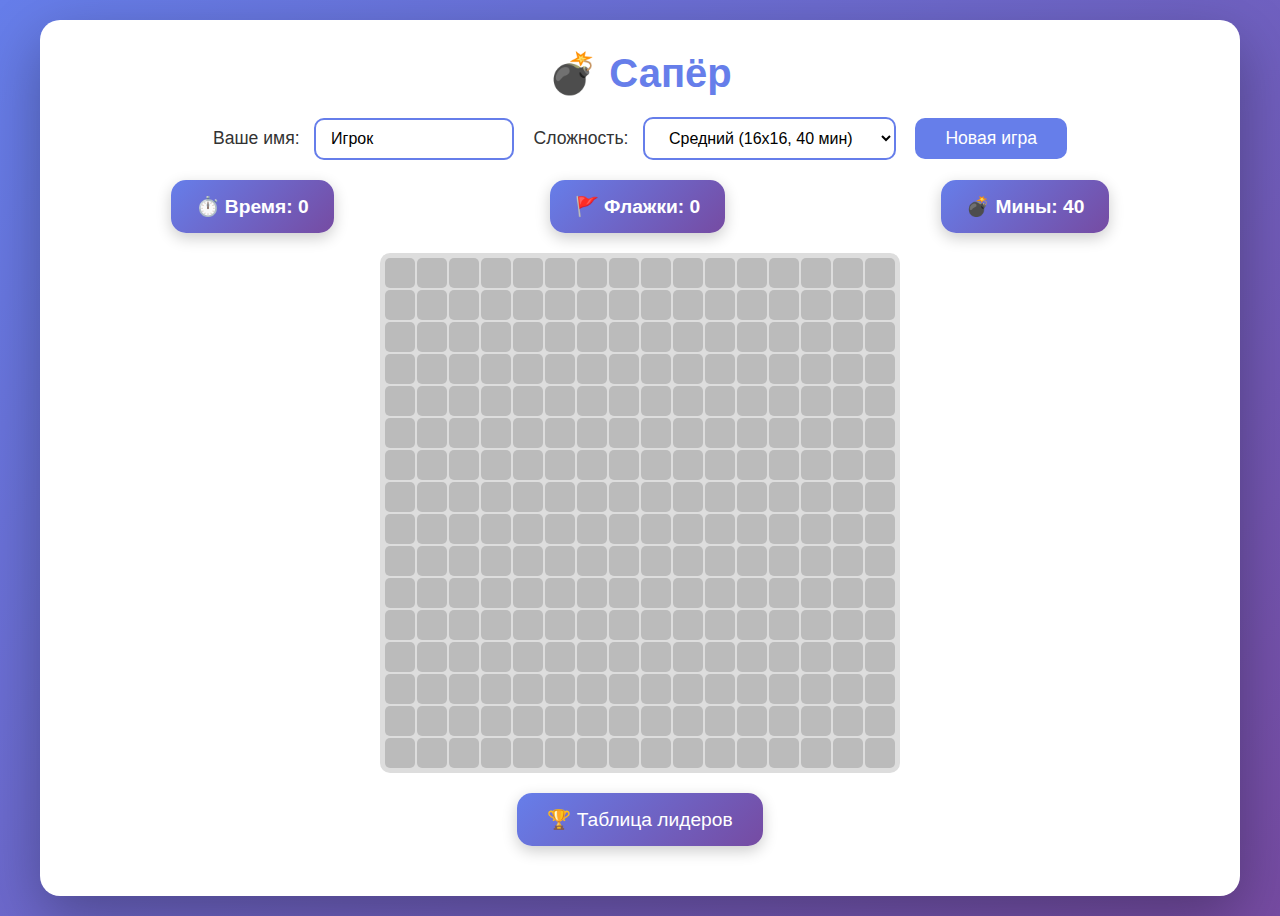
<file: minesweeper.html>
<!DOCTYPE html>
<html lang="ru">
<head>
    <meta charset="UTF-8">
    <meta name="viewport" content="width=device-width, initial-scale=1.0">
    <title>Сапёр</title>
    <style>
        * {
            margin: 0;
            padding: 0;
            box-sizing: border-box;
        }

        body {
            font-family: 'Segoe UI', Tahoma, Geneva, Verdana, sans-serif;
            background: linear-gradient(135deg, #667eea 0%, #764ba2 100%);
            min-height: 100vh;
            display: flex;
            justify-content: center;
            align-items: center;
            padding: 20px;
        }

        .container {
            background: white;
            border-radius: 20px;
            padding: 30px;
            box-shadow: 0 20px 60px rgba(0, 0, 0, 0.3);
            max-width: 1200px;
            width: 100%;
        }

        h1 {
            text-align: center;
            color: #667eea;
            margin-bottom: 20px;
            font-size: 2.5em;
        }

        .game-setup {
            text-align: center;
            margin-bottom: 20px;
        }

        .game-setup label {
            font-size: 1.1em;
            color: #333;
            margin-right: 10px;
        }

        .game-setup select {
            padding: 10px 20px;
            border-radius: 10px;
            border: 2px solid #667eea;
            font-size: 1em;
            cursor: pointer;
            margin-right: 15px;
            background: white;
        }

        .game-setup input {
            padding: 10px 15px;
            border-radius: 10px;
            border: 2px solid #667eea;
            font-size: 1em;
            margin-right: 15px;
            width: 200px;
        }

        .game-setup button {
            padding: 10px 30px;
            background: #667eea;
            color: white;
            border: none;
            border-radius: 10px;
            font-size: 1.1em;
            cursor: pointer;
            transition: all 0.3s;
        }

        .game-setup button:hover {
            background: #5568d3;
            transform: translateY(-2px);
            box-shadow: 0 5px 15px rgba(102, 126, 234, 0.4);
        }

        .game-info {
            display: flex;
            justify-content: space-around;
            margin-bottom: 20px;
            flex-wrap: wrap;
            gap: 15px;
        }

        .info-item {
            background: linear-gradient(135deg, #667eea 0%, #764ba2 100%);
            color: white;
            padding: 15px 25px;
            border-radius: 15px;
            font-size: 1.2em;
            font-weight: bold;
            box-shadow: 0 5px 15px rgba(0, 0, 0, 0.2);
        }

        .game-wrapper {
            display: flex;
            gap: 30px;
            align-items: flex-start;
            flex-wrap: wrap;
            justify-content: center;
        }

        .game-board-container {
            flex: 1;
            min-width: 300px;
            display: flex;
            flex-direction: column;
            align-items: center;
        }

        .game-board {
            display: inline-grid;
            gap: 2px;
            background: #ddd;
            padding: 5px;
            border-radius: 10px;
            margin: 0 auto;
        }

        .cell {
            width: 30px;
            height: 30px;
            background: #bbb;
            border: none;
            cursor: pointer;
            font-weight: bold;
            font-size: 14px;
            border-radius: 5px;
            transition: all 0.2s;
            display: flex;
            align-items: center;
            justify-content: center;
        }

        .cell:hover:not(.revealed):not(.flagged) {
            background: #999;
            transform: scale(0.95);
        }

        .cell.revealed {
            background: #eee;
            cursor: default;
        }

        .cell.flagged {
            background: #ff6b6b;
            color: white;
        }

        .cell.mine {
            background: #e74c3c;
            color: white;
        }

        .cell.color-1 { color: #0000ff; }
        .cell.color-2 { color: #008000; }
        .cell.color-3 { color: #ff0000; }
        .cell.color-4 { color: #000080; }
        .cell.color-5 { color: #800000; }
        .cell.color-6 { color: #008080; }
        .cell.color-7 { color: #000000; }
        .cell.color-8 { color: #808080; }

        .game-over-message {
            text-align: center;
            margin-top: 20px;
            font-size: 2em;
            font-weight: bold;
            padding: 20px;
            border-radius: 15px;
            display: none;
        }

        .game-over-message.victory {
            background: #2ecc71;
            color: white;
            display: block;
        }

        .game-over-message.defeat {
            background: #e74c3c;
            color: white;
            display: block;
        }

        .leaderboard-button {
            padding: 15px 30px;
            background: linear-gradient(135deg, #667eea 0%, #764ba2 100%);
            color: white;
            border: none;
            border-radius: 15px;
            font-size: 1.2em;
            cursor: pointer;
            transition: all 0.3s;
            box-shadow: 0 5px 15px rgba(0, 0, 0, 0.2);
            margin: 20px auto;
            display: block;
        }

        .leaderboard-button:hover {
            transform: translateY(-2px);
            box-shadow: 0 8px 20px rgba(102, 126, 234, 0.4);
        }

        .modal {
            display: none;
            position: fixed;
            top: 0;
            left: 0;
            width: 100%;
            height: 100%;
            background: rgba(0, 0, 0, 0.5);
            justify-content: center;
            align-items: center;
            z-index: 1000;
        }

        .modal.active {
            display: flex;
        }

        .modal-content {
            background: white;
            padding: 30px;
            border-radius: 20px;
            max-width: 500px;
            width: 90%;
            max-height: 80vh;
            overflow-y: auto;
        }

        .modal-content h2 {
            color: #667eea;
            margin-bottom: 20px;
            text-align: center;
        }

        .modal-close {
            padding: 12px 30px;
            background: #667eea;
            color: white;
            border: none;
            border-radius: 10px;
            font-size: 1.1em;
            cursor: pointer;
            margin: 20px auto 0;
            display: block;
        }

        .modal-close:hover {
            background: #5568d3;
        }

        .leaderboard {
            background: #f8f9fa;
            padding: 20px;
            border-radius: 15px;
        }

        .leaderboard h2 {
            color: #667eea;
            margin-bottom: 15px;
            text-align: center;
        }

        .leaderboard-list {
            list-style: none;
            max-height: 400px;
            overflow-y: auto;
        }

        .leaderboard-item {
            background: white;
            padding: 10px;
            margin-bottom: 10px;
            border-radius: 10px;
            box-shadow: 0 2px 5px rgba(0, 0, 0, 0.1);
            display: flex;
            justify-content: space-between;
            align-items: center;
        }

        .leaderboard-item .rank {
            background: #667eea;
            color: white;
            width: 30px;
            height: 30px;
            border-radius: 50%;
            display: flex;
            align-items: center;
            justify-content: center;
            font-weight: bold;
            margin-right: 10px;
        }

        .leaderboard-item .info {
            flex: 1;
        }

        .leaderboard-item .name {
            font-weight: bold;
            color: #333;
        }

        .leaderboard-item .details {
            font-size: 0.85em;
            color: #666;
        }

        .leaderboard-item .time {
            font-size: 1.1em;
            font-weight: bold;
            color: #667eea;
        }

        @media (max-width: 768px) {
            .game-wrapper {
                flex-direction: column;
            }

            .cell {
                width: 25px;
                height: 25px;
                font-size: 12px;
            }

            h1 {
                font-size: 2em;
            }
        }
    </style>
</head>
<body>
    <div class="container">
        <h1>💣 Сапёр</h1>
        
        <div class="game-setup">
            <label for="playerName">Ваше имя:</label>
            <input type="text" id="playerName" placeholder="Введите имя" value="Игрок">
            
            <label for="difficulty">Сложность:</label>
            <select id="difficulty">
                <option value="easy">Лёгкий (9x9, 10 мин)</option>
                <option value="medium" selected>Средний (16x16, 40 мин)</option>
                <option value="hard">Сложный (16x30, 99 мин)</option>
            </select>
            
            <button onclick="game.startNewGame()">Новая игра</button>
        </div>

        <div class="game-info">
            <div class="info-item">⏱️ Время: <span id="timer">0</span></div>
            <div class="info-item">🚩 Флажки: <span id="flags">0</span></div>
            <div class="info-item">💣 Мины: <span id="mines">0</span></div>
        </div>

        <div class="game-wrapper">
            <div class="game-board-container">
                <div class="game-board" id="gameBoard"></div>
                <div class="game-over-message" id="gameOverMessage"></div>
            </div>
        </div>

        <button class="leaderboard-button" onclick="game.showLeaderboard()">🏆 Таблица лидеров</button>
    </div>

    <div class="modal" id="leaderboardModal">
        <div class="modal-content">
            <div class="leaderboard">
                <h2>🏆 Таблица лидеров</h2>
                <ul class="leaderboard-list" id="leaderboardList"></ul>
            </div>
            <button class="modal-close" onclick="game.closeLeaderboard()">Закрыть</button>
        </div>
    </div>



    <script>
        class MinesweeperGame {
            constructor() {
                this.board = [];
                this.rows = 0;
                this.cols = 0;
                this.mineCount = 0;
                this.flagCount = 0;
                this.revealedCount = 0;
                this.gameStarted = false;
                this.gameOver = false;
                this.timer = 0;
                this.timerInterval = null;
                this.firstClick = true;
                this.correctFlags = 0;
                this.wrongFlags = 0;
                
                // BroadcastChannel для синхронизации
                this.channel = new BroadcastChannel('minesweeper_leaderboard');
                this.channel.onmessage = (event) => {
                    if (event.data.type === 'leaderboard_update') {
                        this.loadLeaderboard();
                    }
                };
                
                this.loadLeaderboard();
            }

            getDifficultySettings(difficulty) {
                const settings = {
                    easy: { rows: 9, cols: 9, mines: 10 },
                    medium: { rows: 16, cols: 16, mines: 40 },
                    hard: { rows: 16, cols: 30, mines: 99 }
                };
                return settings[difficulty] || settings.medium;
            }

            startNewGame() {
                this.gameOver = false;
                this.gameStarted = false;
                this.firstClick = true;
                this.timer = 0;
                this.flagCount = 0;
                this.revealedCount = 0;
                this.correctFlags = 0;
                this.wrongFlags = 0;
                
                clearInterval(this.timerInterval);
                document.getElementById('timer').textContent = '0';
                document.getElementById('gameOverMessage').className = 'game-over-message';
                document.getElementById('gameOverMessage').style.display = 'none';
                
                const difficulty = document.getElementById('difficulty').value;
                const settings = this.getDifficultySettings(difficulty);
                
                this.rows = settings.rows;
                this.cols = settings.cols;
                this.mineCount = settings.mines;
                
                document.getElementById('mines').textContent = this.mineCount;
                document.getElementById('flags').textContent = '0';
                
                this.initBoard();
                this.renderBoard();
            }

            initBoard() {
                this.board = [];
                for (let i = 0; i < this.rows; i++) {
                    this.board[i] = [];
                    for (let j = 0; j < this.cols; j++) {
                        this.board[i][j] = {
                            mine: false,
                            revealed: false,
                            flagged: false,
                            neighborMines: 0
                        };
                    }
                }
            }

            placeMines(excludeRow, excludeCol) {
                let minesPlaced = 0;
                while (minesPlaced < this.mineCount) {
                    const row = Math.floor(Math.random() * this.rows);
                    const col = Math.floor(Math.random() * this.cols);
                    
                    // Не размещать мину на первой нажатой клетке и соседних
                    const isExcluded = Math.abs(row - excludeRow) <= 1 && Math.abs(col - excludeCol) <= 1;
                    
                    if (!this.board[row][col].mine && !isExcluded) {
                        this.board[row][col].mine = true;
                        minesPlaced++;
                    }
                }
                
                this.calculateNeighborMines();
            }

            calculateNeighborMines() {
                for (let i = 0; i < this.rows; i++) {
                    for (let j = 0; j < this.cols; j++) {
                        if (!this.board[i][j].mine) {
                            let count = 0;
                            for (let di = -1; di <= 1; di++) {
                                for (let dj = -1; dj <= 1; dj++) {
                                    const ni = i + di;
                                    const nj = j + dj;
                                    if (ni >= 0 && ni < this.rows && nj >= 0 && nj < this.cols) {
                                        if (this.board[ni][nj].mine) count++;
                                    }
                                }
                            }
                            this.board[i][j].neighborMines = count;
                        }
                    }
                }
            }

            renderBoard() {
                const boardElement = document.getElementById('gameBoard');
                boardElement.innerHTML = '';
                boardElement.style.gridTemplateColumns = `repeat(${this.cols}, 30px)`;
                
                for (let i = 0; i < this.rows; i++) {
                    for (let j = 0; j < this.cols; j++) {
                        const cell = document.createElement('button');
                        cell.className = 'cell';
                        cell.dataset.row = i;
                        cell.dataset.col = j;
                        
                        cell.addEventListener('click', () => this.handleCellClick(i, j));
                        cell.addEventListener('contextmenu', (e) => {
                            e.preventDefault();
                            this.handleRightClick(i, j);
                        });
                        
                        boardElement.appendChild(cell);
                    }
                }
            }

            handleCellClick(row, col) {
                if (this.gameOver) return;
                
                const cell = this.board[row][col];
                if (cell.revealed || cell.flagged) return;
                
                if (this.firstClick) {
                    this.firstClick = false;
                    this.placeMines(row, col);
                    this.startTimer();
                }
                
                if (cell.mine) {
                    this.revealCell(row, col);
                    this.endGame(false);
                } else {
                    this.revealCell(row, col);
                    if (cell.neighborMines === 0) {
                        this.revealNeighbors(row, col);
                    }
                    this.checkWin();
                }
            }

            handleRightClick(row, col) {
                if (this.gameOver) return;
                
                const cell = this.board[row][col];
                if (cell.revealed) return;
                
                cell.flagged = !cell.flagged;
                this.flagCount += cell.flagged ? 1 : -1;
                document.getElementById('flags').textContent = this.flagCount;
                
                this.updateCellDisplay(row, col);
            }

            revealCell(row, col) {
                const cell = this.board[row][col];
                if (cell.revealed) return;
                
                cell.revealed = true;
                if (!cell.mine) {
                    this.revealedCount++;
                }
                
                this.updateCellDisplay(row, col);
            }

            revealNeighbors(row, col) {
                for (let di = -1; di <= 1; di++) {
                    for (let dj = -1; dj <= 1; dj++) {
                        const ni = row + di;
                        const nj = col + dj;
                        if (ni >= 0 && ni < this.rows && nj >= 0 && nj < this.cols) {
                            const neighbor = this.board[ni][nj];
                            if (!neighbor.revealed && !neighbor.flagged && !neighbor.mine) {
                                this.revealCell(ni, nj);
                                if (neighbor.neighborMines === 0) {
                                    this.revealNeighbors(ni, nj);
                                }
                            }
                        }
                    }
                }
            }

            updateCellDisplay(row, col) {
                const cell = this.board[row][col];
                const cellElement = document.querySelector(`[data-row="${row}"][data-col="${col}"]`);
                
                if (cell.flagged) {
                    cellElement.className = 'cell flagged';
                    cellElement.textContent = '🚩';
                } else if (cell.revealed) {
                    cellElement.className = 'cell revealed';
                    if (cell.mine) {
                        cellElement.classList.add('mine');
                        cellElement.textContent = '💣';
                    } else if (cell.neighborMines > 0) {
                        cellElement.textContent = cell.neighborMines;
                        cellElement.classList.add(`color-${cell.neighborMines}`);
                    } else {
                        cellElement.textContent = '';
                    }
                } else {
                    cellElement.className = 'cell';
                    cellElement.textContent = '';
                }
            }

            startTimer() {
                this.timerInterval = setInterval(() => {
                    this.timer++;
                    document.getElementById('timer').textContent = this.timer;
                }, 1000);
            }

            checkWin() {
                const totalCells = this.rows * this.cols;
                
                // Проверяем, что все неминированные клетки открыты
                if (this.revealedCount === totalCells - this.mineCount) {
                    // Дополнительно проверяем правильность расстановки флажков
                    let correctFlags = 0;
                    let wrongFlags = 0;
                    
                    for (let i = 0; i < this.rows; i++) {
                        for (let j = 0; j < this.cols; j++) {
                            const cell = this.board[i][j];
                            if (cell.flagged) {
                                if (cell.mine) {
                                    correctFlags++;
                                } else {
                                    wrongFlags++;
                                }
                            }
                        }
                    }
                    
                    this.correctFlags = correctFlags;
                    this.wrongFlags = wrongFlags;
                    this.endGame(true);
                }
            }

            endGame(won) {
                this.gameOver = true;
                clearInterval(this.timerInterval);
                
                const messageElement = document.getElementById('gameOverMessage');
                
                if (won) {
                    messageElement.textContent = '🎉 Победа!';
                    messageElement.className = 'game-over-message victory';
                    this.saveScore();
                } else {
                    messageElement.textContent = '💥 Проигрыш!';
                    messageElement.className = 'game-over-message defeat';
                    this.saveScore();
                    this.revealAllMines();
                }
            }

            revealAllMines() {
                for (let i = 0; i < this.rows; i++) {
                    for (let j = 0; j < this.cols; j++) {
                        if (this.board[i][j].mine) {
                            this.revealCell(i, j);
                        }
                    }
                }
            }

            saveScore() {
                const name = document.getElementById('playerName').value.trim() || 'Игрок';
                const difficulty = document.getElementById('difficulty').value;
                const difficultyNames = {
                    easy: 'Лёгкий',
                    medium: 'Средний',
                    hard: 'Сложный'
                };
                
                const score = {
                    name: name,
                    time: this.timer,
                    difficulty: difficultyNames[difficulty],
                    date: new Date().toLocaleDateString('ru-RU'),
                    timestamp: new Date().getTime(),
                    correctFlags: this.correctFlags,
                    wrongFlags: this.wrongFlags,
                    totalFlags: this.flagCount
                };
                
                let leaderboard = JSON.parse(localStorage.getItem('minesweeper_leaderboard') || '[]');
                leaderboard.push(score);
                
                // Сортируем: сначала по правильным флажкам (больше - лучше), 
                // потом по неправильным (меньше - лучше), потом по времени (меньше - лучше)
                leaderboard.sort((a, b) => {
                    if ((b.correctFlags || 0) !== (a.correctFlags || 0)) {
                        return (b.correctFlags || 0) - (a.correctFlags || 0);
                    }
                    if ((a.wrongFlags || 0) !== (b.wrongFlags || 0)) {
                        return (a.wrongFlags || 0) - (b.wrongFlags || 0);
                    }
                    if (a.time === b.time) {
                        return (b.timestamp || 0) - (a.timestamp || 0);
                    }
                    return a.time - b.time;
                });
                
                // Ограничиваем до 50 результатов
                if (leaderboard.length > 50) {
                    leaderboard = leaderboard.slice(0, 50);
                }
                
                localStorage.setItem('minesweeper_leaderboard', JSON.stringify(leaderboard));
                
                // Отправляем сообщение через BroadcastChannel
                this.channel.postMessage({ type: 'leaderboard_update' });
                
                this.loadLeaderboard();
            }

            showLeaderboard() {
                document.getElementById('leaderboardModal').classList.add('active');
            }

            closeLeaderboard() {
                document.getElementById('leaderboardModal').classList.remove('active');
            }

            loadLeaderboard() {
                const leaderboard = JSON.parse(localStorage.getItem('minesweeper_leaderboard') || '[]');
                const listElement = document.getElementById('leaderboardList');
                
                if (leaderboard.length === 0) {
                    listElement.innerHTML = '<li style="text-align: center; color: #999; padding: 20px;">Пока нет результатов</li>';
                    return;
                }
                
                listElement.innerHTML = leaderboard.map((score, index) => {
                    const flagInfo = score.correctFlags !== undefined 
                        ? `<div class="details">✅ ${score.correctFlags} | ❌ ${score.wrongFlags || 0}</div>` 
                        : '';
                    
                    return `
                        <li class="leaderboard-item">
                            <div class="rank">${index + 1}</div>
                            <div class="info">
                                <div class="name">${score.name}</div>
                                <div class="details">${score.difficulty} • ${score.date}</div>
                                ${flagInfo}
                            </div>
                            <div class="time">${score.time}s</div>
                        </li>
                    `;
                }).join('');
            }
        }

        // Инициализация игры
        const game = new MinesweeperGame();
        game.startNewGame();
    </script>
</body>
</html>
</file>
<file: css/main.css>
@import 'common.css';

@import 'menu.css';
@import 'header.css';
@import 'about-us.css';
@import 'solutions.css';
@import 'skills.css';
@import 'technologies.css';
@import 'services.css';
@import 'partners-news.css';
@import 'feedback.css';
@import 'footer.css';
@import 'overlay.css';
@import 'cookies.css';

@import 'media.css';
</file>
